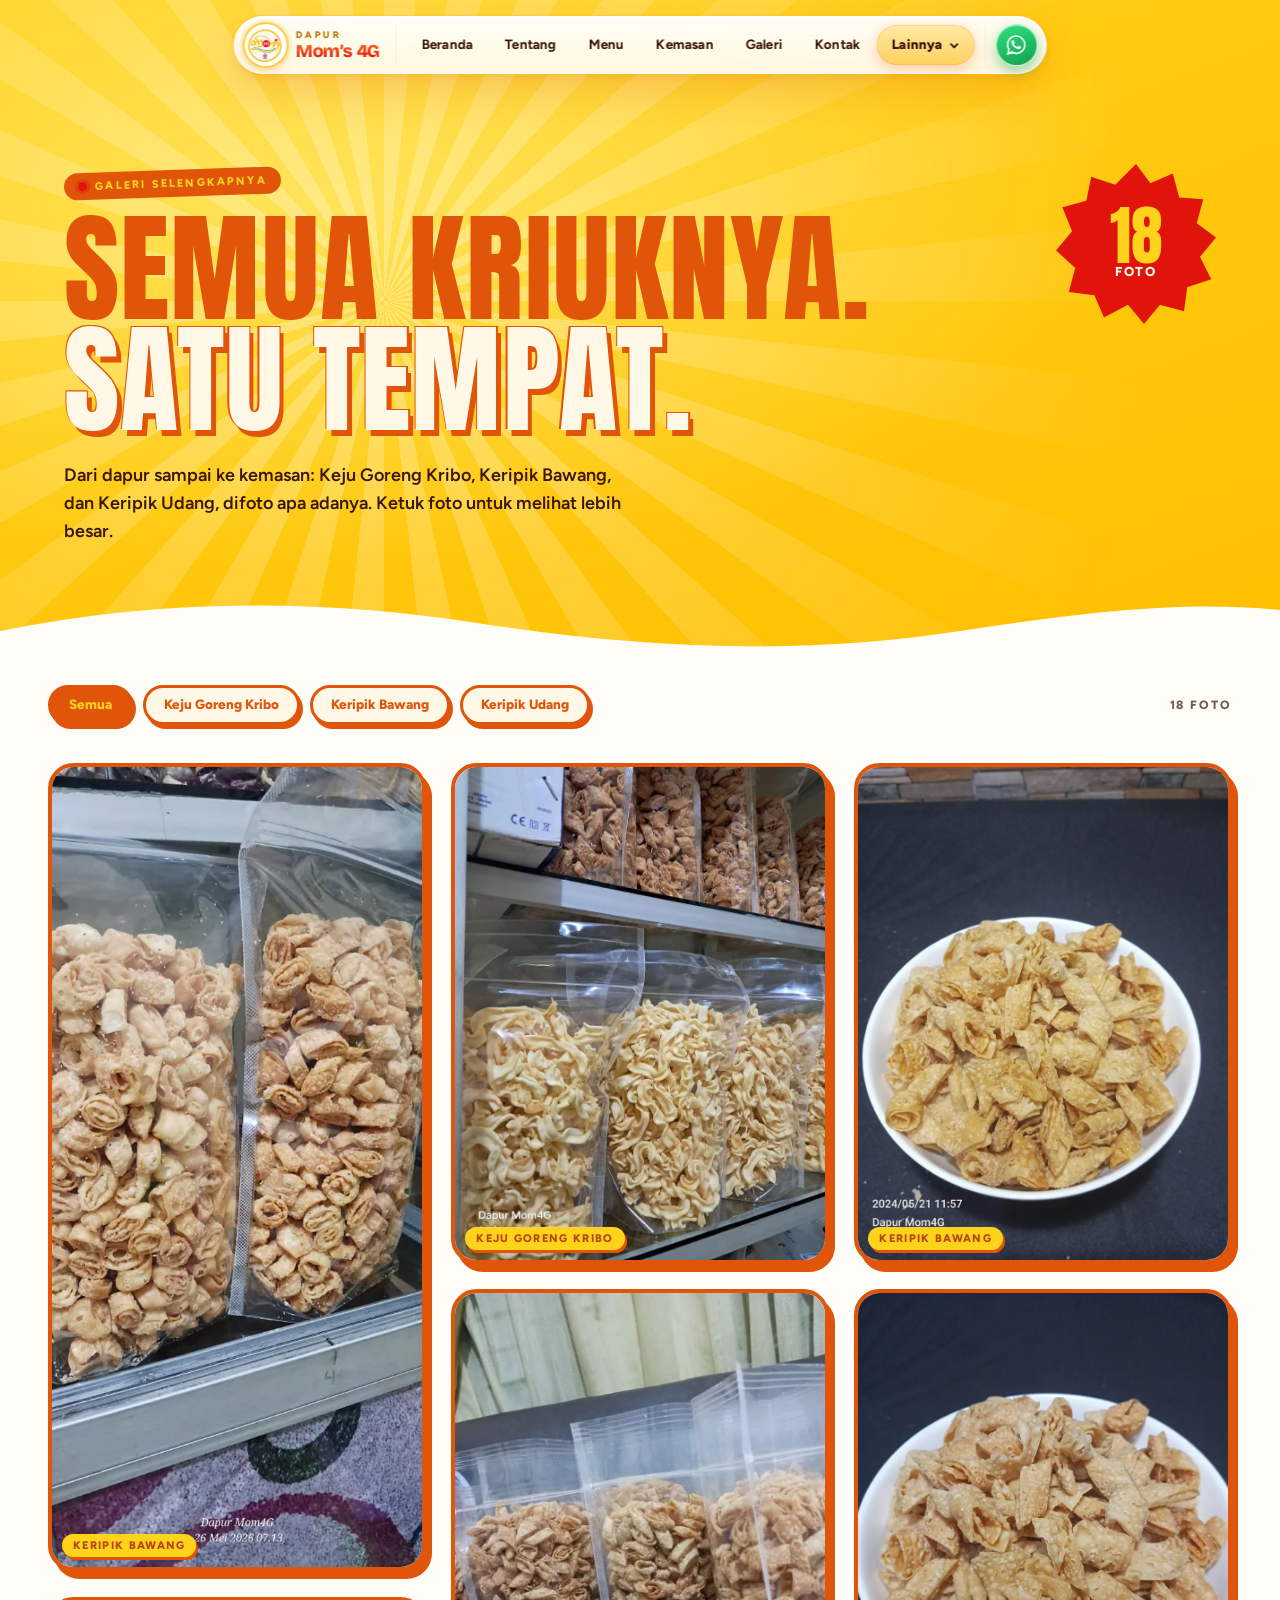
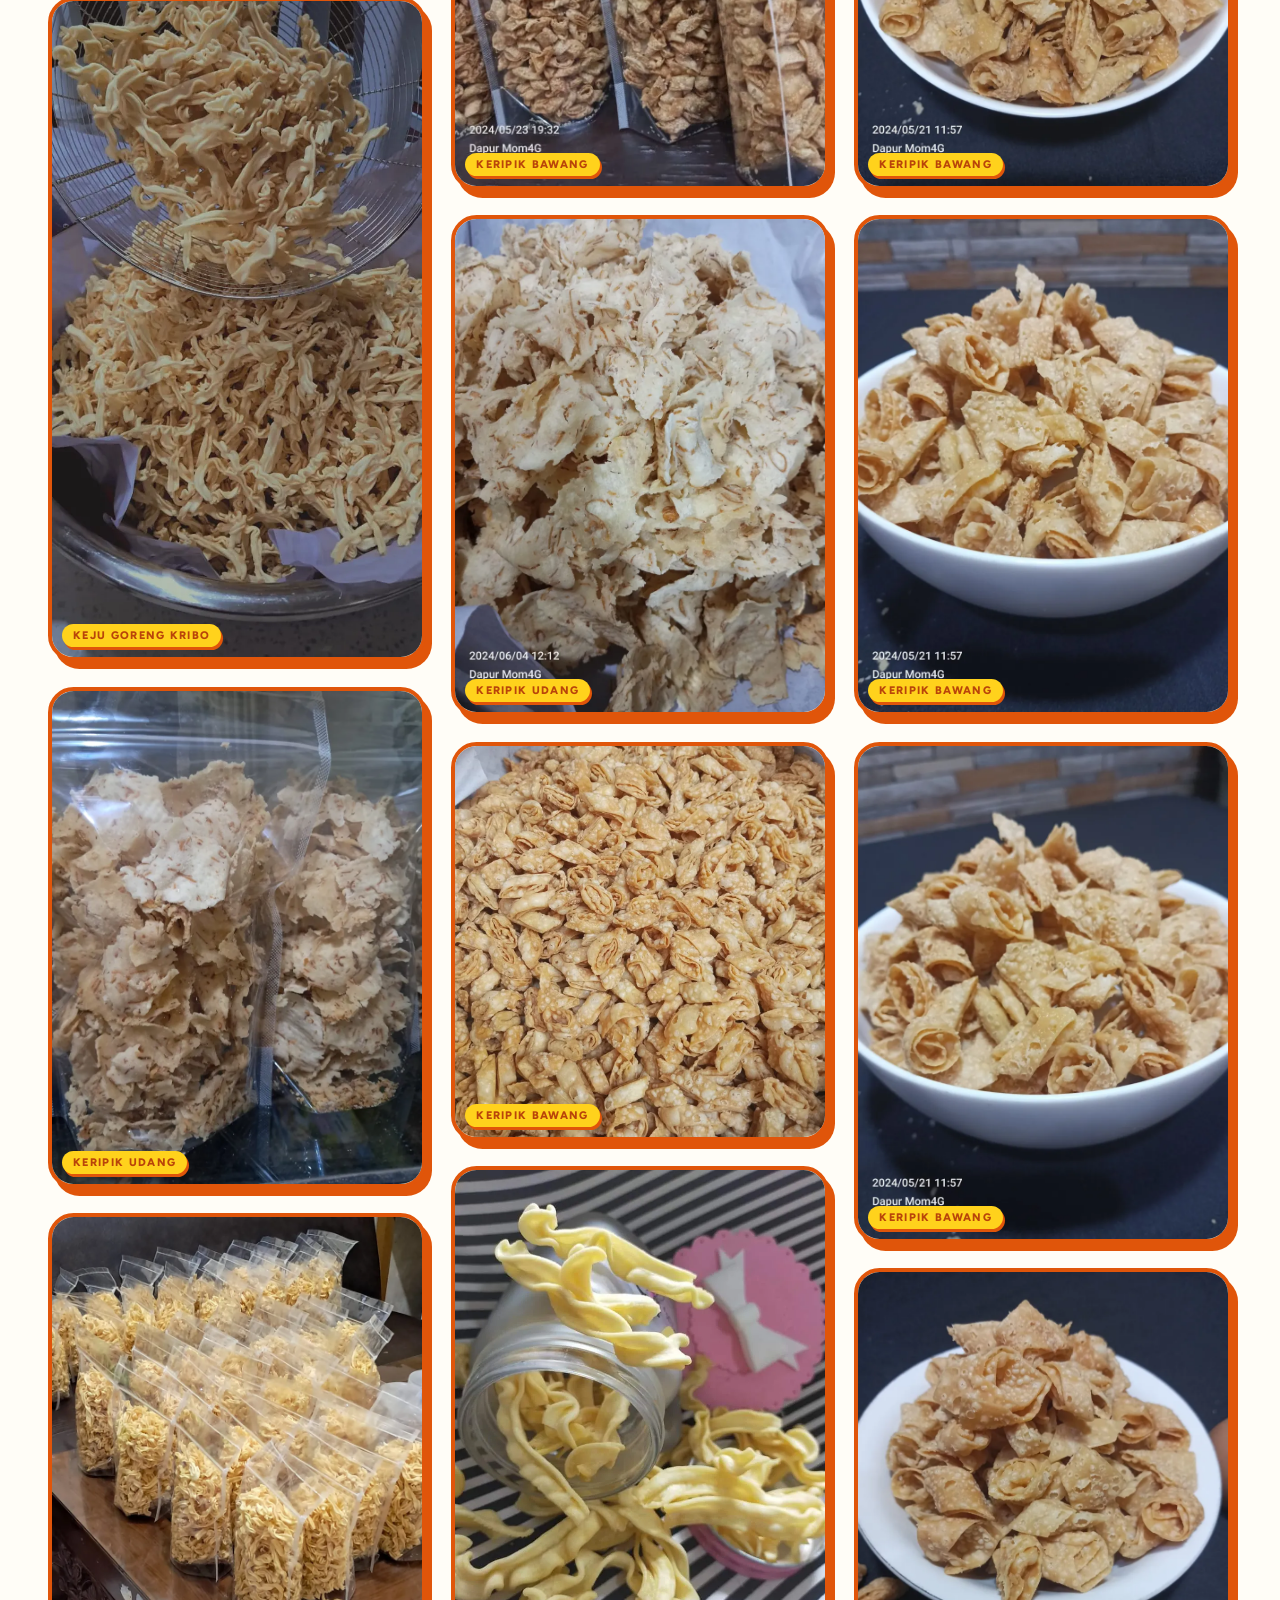
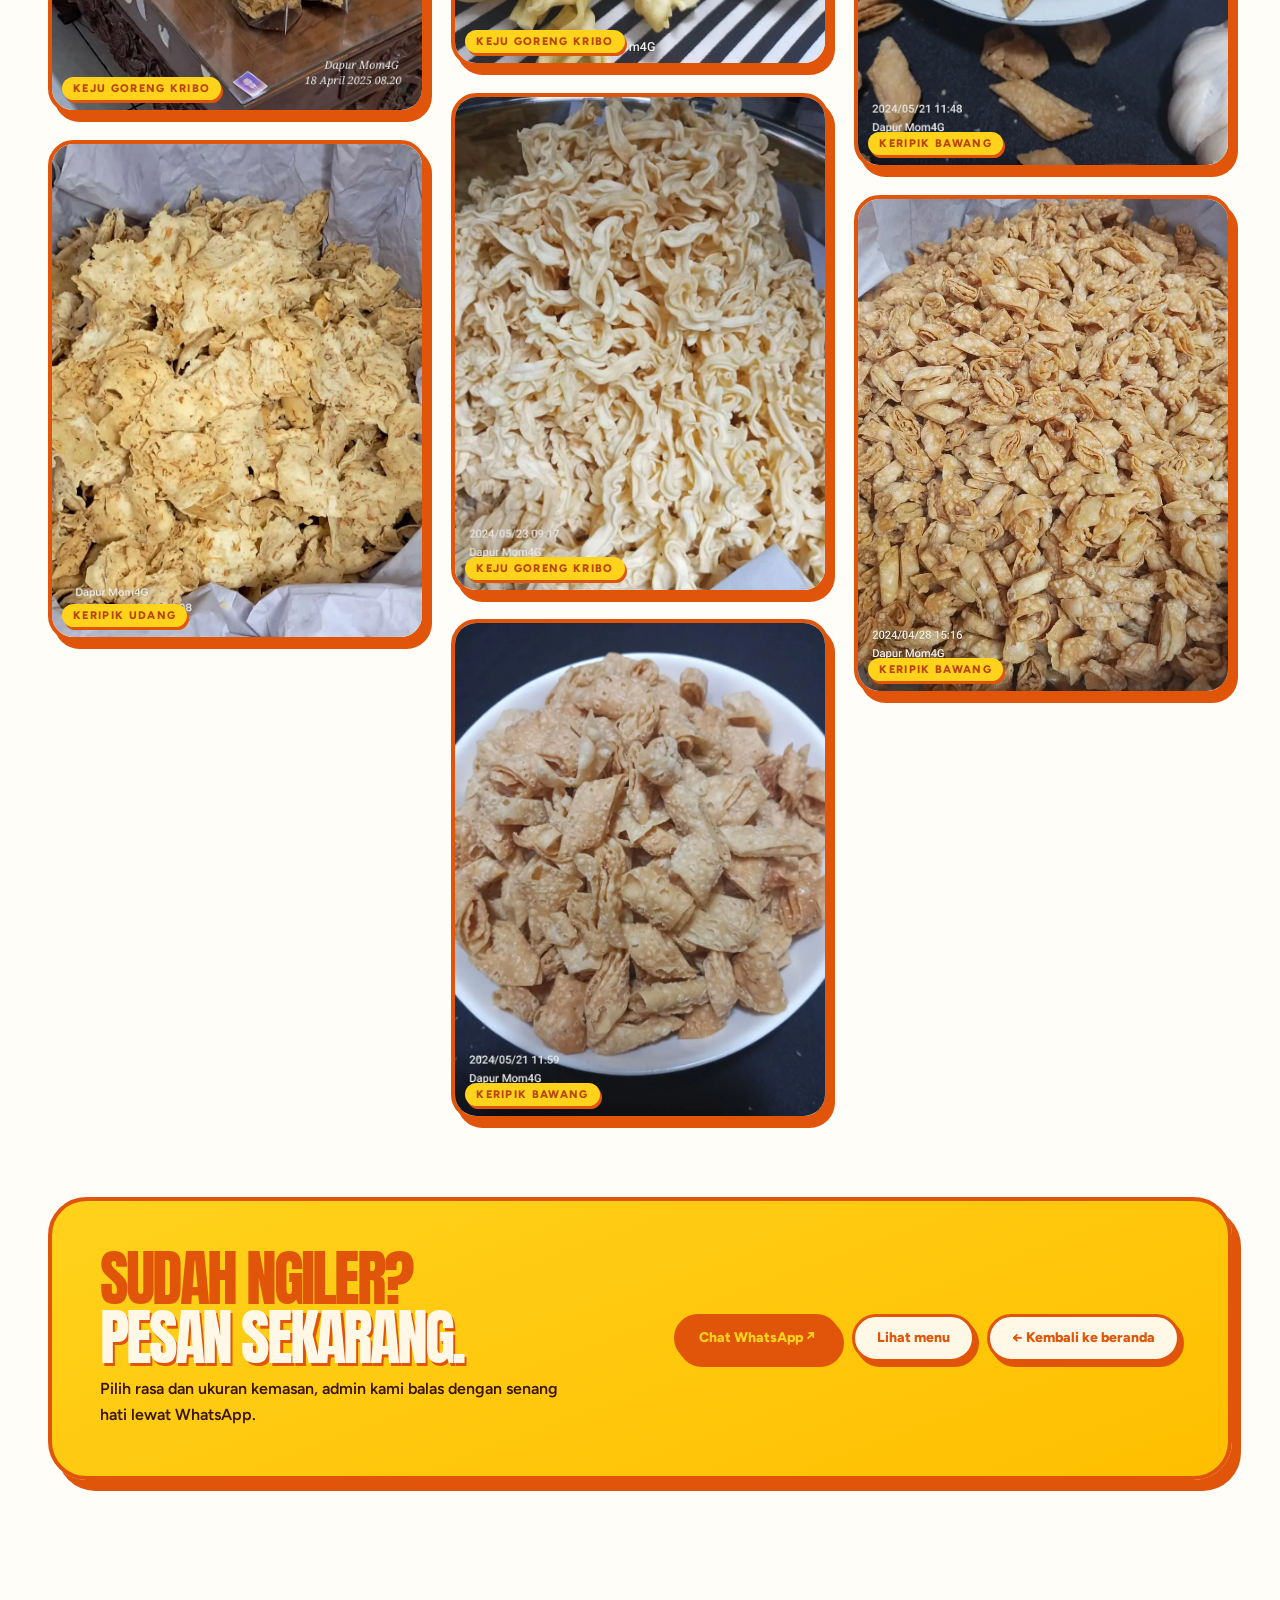
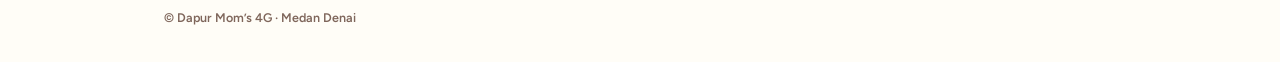
<file: galeri-lengkap.html>
<!doctype html>
<html lang="id">
<head>
  <meta charset="utf-8"><meta name="viewport" content="width=device-width, initial-scale=1, viewport-fit=cover">
  <title>Galeri Selengkapnya | Dapur Mom’s 4G</title>
  <meta name="description" content="Semua foto Keju Goreng Kribo, Keripik Bawang, dan Keripik Udang Dapur Mom’s 4G. Lihat kriuknya dari dekat, lalu pesan lewat WhatsApp.">
  <meta name="theme-color" content="#ffcc42"><meta property="og:title" content="Galeri Selengkapnya | Dapur Mom’s 4G"><meta property="og:type" content="website">
  <link rel="icon" href="assets/logo/logo-mom4g.webp"><link rel="preconnect" href="https://fonts.googleapis.com"><link rel="preconnect" href="https://fonts.gstatic.com" crossorigin>
  <link href="https://fonts.googleapis.com/css2?family=Bricolage+Grotesque:opsz,wght@12..96,500;12..96,600;12..96,700;12..96,800&family=Figtree:wght@400;500;600;700;800&family=Anton&display=swap" rel="stylesheet">
  <link rel="stylesheet" href="css/style.css?v=20261026-2-o"><link rel="stylesheet" href="css/navbar.css?v=20261027-1-o"><link rel="stylesheet" href="css/navbar-luxe.css?v=20261029-1"><link rel="stylesheet" href="css/nav-lainnya.css?v=20261030-1"><link rel="stylesheet" href="css/galeri-lengkap.css?v=20261030-1">
</head>
<body class="gl-page">
  <a class="gl-skip" href="#galeri">Lompat ke galeri</a>
  <header class="header">
    <a class="brand" href="index.html#beranda" aria-label="Dapur Mom’s 4G, beranda"><img src="assets/logo/logo-mom4g.webp" alt="" width="64" height="64" decoding="async"><span>Dapur<br><b>Mom’s 4G</b></span></a>
    <nav class="nav" aria-label="Navigasi utama"><a href="index.html#beranda">Beranda</a><a href="index.html#tentang">Tentang</a><a href="index.html#menu">Menu</a><a href="index.html#kemasan">Kemasan</a><a href="index.html#promosi">Galeri</a><a href="index.html#kontak">Kontak</a><div class="nav-more is-current"><button type="button" aria-haspopup="true" aria-expanded="false" aria-controls="navMoreMenu">Lainnya<svg viewBox="0 0 12 12" fill="none" stroke="currentColor" stroke-width="2" stroke-linecap="round" stroke-linejoin="round" aria-hidden="true"><path d="m2.5 4.5 3.5 3.5 3.5-3.5"/></svg></button><div class="nav-more-menu" id="navMoreMenu"><a href="galeri-lengkap.html" aria-current="page"><i><svg viewBox="0 0 24 24" fill="none" stroke="currentColor" stroke-width="2" stroke-linecap="round" stroke-linejoin="round" aria-hidden="true"><rect x="3" y="3" width="18" height="18" rx="3"/><circle cx="9" cy="9" r="1.8"/><path d="m21 15-5-5L5 21"/></svg></i><span>Galeri selengkapnya<small>Semua foto kriuk Mom’s 4G</small></span></a></div></div></nav>
    <div class="header-actions">
      <a class="icon-btn wa-btn" href="https://wa.me/6281295554083?text=Halo%20Dapur%20Mom%E2%80%99s%204G%2C%20saya%20mau%20tanya%20produknya." target="_blank" rel="noopener noreferrer" aria-label="Chat penjual lewat WhatsApp" title="Chat WhatsApp"><svg viewBox="0 0 32 32" aria-hidden="true" focusable="false"><path fill="currentColor" d="M16.04 3C9.4 3 4 8.4 4 15.03c0 2.12.56 4.19 1.61 6.01L4 28l7.16-1.88a12.03 12.03 0 0 0 4.88 1.03h.01C22.7 27.15 28 21.75 28 15.12 28 11.9 26.75 8.88 24.47 6.6A11.93 11.93 0 0 0 16.04 3Zm0 21.9h-.01a10 10 0 0 1-5.1-1.4l-.37-.22-3.8 1 1.02-3.7-.24-.38a9.98 9.98 0 0 1-1.53-5.3c0-5.52 4.5-10 10.04-10 2.68 0 5.2 1.04 7.09 2.94a9.9 9.9 0 0 1 2.93 7.07c0 5.53-4.5 10.03-10.03 10.03Zm5.5-7.5c-.3-.15-1.78-.88-2.06-.98-.28-.1-.48-.15-.68.15-.2.3-.78.98-.96 1.18-.18.2-.35.22-.65.07-.3-.15-1.27-.47-2.42-1.5-.9-.8-1.5-1.78-1.67-2.08-.18-.3-.02-.46.13-.6.13-.14.3-.35.45-.52.15-.18.2-.3.3-.5.1-.2.05-.38-.02-.53-.08-.15-.68-1.64-.93-2.25-.24-.58-.5-.5-.68-.51h-.58c-.2 0-.53.08-.8.38-.28.3-1.06 1.03-1.06 2.52s1.08 2.93 1.23 3.13c.15.2 2.13 3.25 5.15 4.56.72.31 1.28.5 1.72.64.72.23 1.38.2 1.9.12.58-.09 1.78-.73 2.03-1.43.25-.7.25-1.3.18-1.43-.08-.12-.28-.2-.58-.35Z"/></svg></a>
      <button class="menu-toggle" aria-label="Buka menu" aria-expanded="false" aria-controls="mobileNav"><span class="bars" aria-hidden="true"><i></i><i></i><i></i></span></button>
    </div>
    <nav id="mobileNav" class="mobile-nav" aria-label="Navigasi mobile" hidden><a href="index.html#beranda">Beranda</a><a href="index.html#tentang">Tentang</a><a href="index.html#menu">Menu</a><a href="index.html#kemasan">Pilih kemasan</a><a href="index.html#promosi">Galeri promosi</a><a href="index.html#kontak">Kontak</a><span class="mn-group">Lainnya</span><a href="galeri-lengkap.html" class="active" aria-current="page">Galeri selengkapnya</a><a href="https://wa.me/6281295554083?text=Halo%20Dapur%20Mom%E2%80%99s%204G%2C%20saya%20mau%20pesan." class="mobile-cta" target="_blank" rel="noopener noreferrer">Pesan via WhatsApp</a></nav>
  </header>

  <main id="top">
    <section class="gl-hero" aria-labelledby="glTitle">
      <div class="gl-wrap">
        <span class="gl-kicker"><i></i>Galeri selengkapnya</span>
        <h1 id="glTitle">Semua kriuknya.<em>Satu tempat.</em></h1>
        <p class="gl-lead">Dari dapur sampai ke kemasan: Keju Goreng Kribo, Keripik Bawang, dan Keripik Udang, difoto apa adanya. Ketuk foto untuk melihat lebih besar.</p>
        <div class="gl-badge" aria-hidden="true"><span><b>18</b>FOTO</span></div>
      </div>
      <div class="gl-wave" aria-hidden="true"><svg viewBox="0 0 1440 80" preserveAspectRatio="none"><path fill="currentColor" d="M0 48c180-34 360-34 540-8s360 34 540 8 270-30 360-22v54H0z"/></svg></div>
    </section>

    <section class="gl-main" id="galeri" aria-label="Galeri foto">
      <div class="gl-filter">
        <div class="gl-chips" role="group" aria-label="Filter rasa">
          <button type="button" class="gl-chip" data-filter="all" aria-pressed="true">Semua</button>
          <button type="button" class="gl-chip" data-filter="kribo" aria-pressed="false">Keju Goreng Kribo</button>
          <button type="button" class="gl-chip" data-filter="bawang" aria-pressed="false">Keripik Bawang</button>
          <button type="button" class="gl-chip" data-filter="udang" aria-pressed="false">Keripik Udang</button>
        </div>
        <p class="gl-count" id="glCount" role="status" aria-live="polite">18 foto</p>
      </div>
      <div class="gl-grid" id="glGrid">
<button type="button" class="gl-card" data-cat="bawang" data-i="0" style="--i:0" aria-label="Lihat foto Keripik Bawang nomor 1"><img src="assets/galeri-lengkap/galeri-01-bawang.webp" width="508" height="1100" alt="Foto Keripik Bawang Dapur Mom’s 4G" loading="eager" decoding="async"><span hidden>Keripik Bawang</span><figcaption>Keripik Bawang</figcaption></button>
<button type="button" class="gl-card" data-cat="kribo" data-i="1" style="--i:1" aria-label="Lihat foto Keju Goreng Kribo nomor 2"><img src="assets/galeri-lengkap/galeri-02-kribo.webp" width="619" height="1100" alt="Foto Keju Goreng Kribo Dapur Mom’s 4G" loading="eager" decoding="async"><span hidden>Keju Goreng Kribo</span><figcaption>Keju Goreng Kribo</figcaption></button>
<button type="button" class="gl-card" data-cat="udang" data-i="2" style="--i:2" aria-label="Lihat foto Keripik Udang nomor 3"><img src="assets/galeri-lengkap/galeri-03-udang.webp" width="825" height="1100" alt="Foto Keripik Udang Dapur Mom’s 4G" loading="eager" decoding="async"><span hidden>Keripik Udang</span><figcaption>Keripik Udang</figcaption></button>
<button type="button" class="gl-card" data-cat="kribo" data-i="3" style="--i:3" aria-label="Lihat foto Keju Goreng Kribo nomor 4"><img src="assets/galeri-lengkap/galeri-04-kribo.webp" width="825" height="1100" alt="Foto Keju Goreng Kribo Dapur Mom’s 4G" loading="eager" decoding="async"><span hidden>Keju Goreng Kribo</span><figcaption>Keju Goreng Kribo</figcaption></button>
<button type="button" class="gl-card" data-cat="udang" data-i="4" style="--i:4" aria-label="Lihat foto Keripik Udang nomor 5"><img src="assets/galeri-lengkap/galeri-05-udang.webp" width="825" height="1100" alt="Foto Keripik Udang Dapur Mom’s 4G" loading="lazy" decoding="async"><span hidden>Keripik Udang</span><figcaption>Keripik Udang</figcaption></button>
<button type="button" class="gl-card" data-cat="kribo" data-i="5" style="--i:5" aria-label="Lihat foto Keju Goreng Kribo nomor 6"><img src="assets/galeri-lengkap/galeri-06-kribo.webp" width="825" height="1100" alt="Foto Keju Goreng Kribo Dapur Mom’s 4G" loading="lazy" decoding="async"><span hidden>Keju Goreng Kribo</span><figcaption>Keju Goreng Kribo</figcaption></button>
<button type="button" class="gl-card" data-cat="bawang" data-i="6" style="--i:6" aria-label="Lihat foto Keripik Bawang nomor 7"><img src="assets/galeri-lengkap/galeri-07-bawang.webp" width="762" height="1016" alt="Foto Keripik Bawang Dapur Mom’s 4G" loading="lazy" decoding="async"><span hidden>Keripik Bawang</span><figcaption>Keripik Bawang</figcaption></button>
<button type="button" class="gl-card" data-cat="udang" data-i="7" style="--i:7" aria-label="Lihat foto Keripik Udang nomor 8"><img src="assets/galeri-lengkap/galeri-08-udang.webp" width="825" height="1100" alt="Foto Keripik Udang Dapur Mom’s 4G" loading="lazy" decoding="async"><span hidden>Keripik Udang</span><figcaption>Keripik Udang</figcaption></button>
<button type="button" class="gl-card" data-cat="bawang" data-i="8" style="--i:8" aria-label="Lihat foto Keripik Bawang nomor 9"><img src="assets/galeri-lengkap/galeri-09-bawang.webp" width="1040" height="1100" alt="Foto Keripik Bawang Dapur Mom’s 4G" loading="lazy" decoding="async"><span hidden>Keripik Bawang</span><figcaption>Keripik Bawang</figcaption></button>
<button type="button" class="gl-card" data-cat="kribo" data-i="9" style="--i:9" aria-label="Lihat foto Keju Goreng Kribo nomor 10"><img src="assets/galeri-lengkap/galeri-10-kribo.webp" width="720" height="960" alt="Foto Keju Goreng Kribo Dapur Mom’s 4G" loading="lazy" decoding="async"><span hidden>Keju Goreng Kribo</span><figcaption>Keju Goreng Kribo</figcaption></button>
<button type="button" class="gl-card" data-cat="kribo" data-i="10" style="--i:10" aria-label="Lihat foto Keju Goreng Kribo nomor 11"><img src="assets/galeri-lengkap/galeri-11-kribo.webp" width="762" height="1016" alt="Foto Keju Goreng Kribo Dapur Mom’s 4G" loading="lazy" decoding="async"><span hidden>Keju Goreng Kribo</span><figcaption>Keju Goreng Kribo</figcaption></button>
<button type="button" class="gl-card" data-cat="bawang" data-i="11" style="--i:11" aria-label="Lihat foto Keripik Bawang nomor 12"><img src="assets/galeri-lengkap/galeri-12-bawang.webp" width="825" height="1100" alt="Foto Keripik Bawang Dapur Mom’s 4G" loading="lazy" decoding="async"><span hidden>Keripik Bawang</span><figcaption>Keripik Bawang</figcaption></button>
<button type="button" class="gl-card" data-cat="bawang" data-i="12" style="--i:12" aria-label="Lihat foto Keripik Bawang nomor 13"><img src="assets/galeri-lengkap/galeri-13-bawang.webp" width="825" height="1100" alt="Foto Keripik Bawang Dapur Mom’s 4G" loading="lazy" decoding="async"><span hidden>Keripik Bawang</span><figcaption>Keripik Bawang</figcaption></button>
<button type="button" class="gl-card" data-cat="bawang" data-i="13" style="--i:13" aria-label="Lihat foto Keripik Bawang nomor 14"><img src="assets/galeri-lengkap/galeri-14-bawang.webp" width="825" height="1100" alt="Foto Keripik Bawang Dapur Mom’s 4G" loading="lazy" decoding="async"><span hidden>Keripik Bawang</span><figcaption>Keripik Bawang</figcaption></button>
<button type="button" class="gl-card" data-cat="bawang" data-i="14" style="--i:14" aria-label="Lihat foto Keripik Bawang nomor 15"><img src="assets/galeri-lengkap/galeri-15-bawang.webp" width="825" height="1100" alt="Foto Keripik Bawang Dapur Mom’s 4G" loading="lazy" decoding="async"><span hidden>Keripik Bawang</span><figcaption>Keripik Bawang</figcaption></button>
<button type="button" class="gl-card" data-cat="bawang" data-i="15" style="--i:15" aria-label="Lihat foto Keripik Bawang nomor 16"><img src="assets/galeri-lengkap/galeri-16-bawang.webp" width="825" height="1100" alt="Foto Keripik Bawang Dapur Mom’s 4G" loading="lazy" decoding="async"><span hidden>Keripik Bawang</span><figcaption>Keripik Bawang</figcaption></button>
<button type="button" class="gl-card" data-cat="bawang" data-i="16" style="--i:16" aria-label="Lihat foto Keripik Bawang nomor 17"><img src="assets/galeri-lengkap/galeri-17-bawang.webp" width="825" height="1100" alt="Foto Keripik Bawang Dapur Mom’s 4G" loading="lazy" decoding="async"><span hidden>Keripik Bawang</span><figcaption>Keripik Bawang</figcaption></button>
<button type="button" class="gl-card" data-cat="bawang" data-i="17" style="--i:17" aria-label="Lihat foto Keripik Bawang nomor 18"><img src="assets/galeri-lengkap/galeri-18-bawang.webp" width="720" height="960" alt="Foto Keripik Bawang Dapur Mom’s 4G" loading="lazy" decoding="async"><span hidden>Keripik Bawang</span><figcaption>Keripik Bawang</figcaption></button>
      </div>

      <div class="gl-cta">
        <div><h2>Sudah ngiler?<br><em>Pesan sekarang.</em></h2><p>Pilih rasa dan ukuran kemasan, admin kami balas dengan senang hati lewat WhatsApp.</p></div>
        <div class="gl-actions">
          <a class="gl-btn is-main" href="https://wa.me/6281295554083?text=Halo%20Dapur%20Mom%E2%80%99s%204G%2C%20saya%20mau%20pesan." target="_blank" rel="noopener noreferrer">Chat WhatsApp ↗</a>
          <a class="gl-btn is-alt" href="index.html#menu">Lihat menu</a>
          <a class="gl-btn is-alt" href="index.html#beranda">← Kembali ke beranda</a>
        </div>
      </div>
    </section>
  </main>
  <p class="gl-foot">© Dapur Mom’s 4G · Medan Denai</p>

  <div class="gl-lb" id="glLb" role="dialog" aria-modal="true" aria-label="Pratinjau foto" aria-hidden="true">
    <div class="gl-lb-stage"><img id="glLbImg" alt=""><button type="button" class="gl-lb-close" id="glClose" aria-label="Tutup">×</button></div>
    <div class="gl-lb-bar"><button type="button" id="glPrev" aria-label="Foto sebelumnya">‹</button><span id="glLbCap"></span><button type="button" id="glNext" aria-label="Foto berikutnya">›</button></div>
  </div>
  <script src="js/galeri-lengkap.js?v=20261030-1"></script>
</body>
</html>
</file>
<file: css/style.css>
/* Dapur Mom’s 4G — warna, layout, dan responsivitas. */
:root{--ink:#e0140a;--green:#e0140a;--cream:#fff6df;--yellow:#ffcc42;--red:#e0140a;--sage:#f1e3c6;--peach:#f6bd95;--line:rgba(224,20,10,.2);--heading:'Bricolage Grotesque',Arial,sans-serif;--body:'Figtree',Arial,sans-serif}
*{box-sizing:border-box}html{scroll-padding-top:110px}body{margin:0;background:var(--cream);color:var(--ink);font-family:var(--body);font-size:16px;line-height:1.6}body:has(dialog[open]){overflow:hidden}button,input,select,textarea{font:inherit}button,a,input,select,textarea{-webkit-tap-highlight-color:transparent}button,a{touch-action:manipulation}button{cursor:pointer}button:disabled{cursor:not-allowed;opacity:.5}a{color:inherit;text-decoration:none}img{max-width:100%;display:block}button{color:inherit}h1,h2,h3,p{margin:0}h1,h2,h3{font-family:var(--heading);line-height:1.03;letter-spacing:-.05em}h2{font-size:clamp(40px,5.1vw,74px);font-weight:800}h3{font-size:26px}em{font-style:normal;color:var(--red)}p{max-width:65ch}button{border:0;background:none}button:focus-visible,a:focus-visible,input:focus-visible,textarea:focus-visible,select:focus-visible,summary:focus-visible{outline:3px solid #ed7f25;outline-offset:5px}::selection{background:var(--red);color:#fff}[hidden]{display:none!important}.sr-only{position:absolute;width:1px;height:1px;padding:0;margin:-1px;overflow:hidden;clip:rect(0,0,0,0);white-space:nowrap;border:0}.skip-link{position:fixed;top:-90px;left:12px;z-index:100;background:var(--cream);padding:15px}.skip-link:focus{top:10px}.container{width:min(1200px,88%);margin-inline:auto;position:relative;z-index:2}.section-pad{padding:110px 0}.scene{position:relative;isolation:isolate;overflow:clip}.section-title{margin-bottom:55px}.section-title>p:last-child{margin-top:22px;font-size:18px}.eyebrow{font-size:12px;font-weight:800;letter-spacing:.17em;margin-bottom:22px;text-transform:uppercase}.btn{min-height:54px;display:inline-flex;align-items:center;justify-content:center;gap:24px;padding:14px 25px;border-radius:100px;font-weight:800;font-size:15px;line-height:1.3;transition:transform .25s,box-shadow .25s,background .25s}.btn:hover{transform:translateY(-3px);box-shadow:0 5px 0 rgba(224,20,10,.18)}.btn:active{transform:translateY(0)}.btn-green{background:var(--green);color:var(--cream)}.btn-red{background:var(--red);color:var(--cream)}.btn-yellow{background:var(--yellow);color:var(--ink)}.btn>span:last-child{font-size:22px}.text-link{font-weight:800;display:inline-flex;gap:25px;padding:14px 0;border-bottom:1px solid}.text-link span{transition:transform .2s}.text-link:hover span{transform:translate(4px,-4px)}.scene-grain{position:absolute;inset:0;z-index:-1;opacity:.22;background-image:radial-gradient(currentColor .7px,transparent .7px);background-size:12px 12px;mask-image:linear-gradient(110deg,#000,transparent 65%);pointer-events:none}.scene-orb{position:absolute;width:450px;height:450px;border-radius:50%;z-index:-1;pointer-events:none;border:1px solid currentColor;opacity:.1}.orb-one{right:-250px;top:10%;box-shadow:0 0 0 45px transparent,0 0 0 46px currentColor,0 0 0 100px transparent,0 0 0 101px currentColor}.orb-two{left:-300px;bottom:0;box-shadow:0 0 0 100px transparent,0 0 0 101px currentColor}
/* Navigasi */
.header{position:fixed;top:18px;left:3%;width:94%;z-index:30;display:flex;justify-content:space-between;align-items:center;padding:8px 12px 8px 18px;border:1px solid rgba(224,20,10,.13);border-radius:80px;background:rgba(255,246,223,.94);backdrop-filter:blur(16px);transition:box-shadow .3s}.header.scrolled{box-shadow:0 6px 25px #be5e0f15}.brand{display:flex;align-items:center;gap:9px;font-size:12px;line-height:1.12}.brand img{width:52px;height:52px;object-fit:contain}.brand b{font:800 18px var(--heading);letter-spacing:-.7px}.nav{display:flex;gap:4px}.nav>a{font-size:13px;font-weight:700;padding:10px 12px;border-radius:50px;transition:background .2s}.nav>a:hover,.nav>a.active{background:#f1e2c5}.header-actions{display:flex;align-items:center;gap:8px}.cart-button{font-size:12px;min-height:45px;padding:10px 18px;gap:10px}.cart-button #cartCount{display:inline-grid;place-content:center;border-radius:50%;min-width:23px;min-height:23px;background:var(--yellow);color:var(--ink);font-size:12px}.menu-toggle{display:none;width:44px;height:44px;border:1px solid var(--line);border-radius:50%;font-size:22px}.mobile-nav{position:absolute;top:calc(100% + 10px);left:0;right:0;padding:16px;background:var(--cream);border:1px solid var(--line);border-radius:24px;box-shadow:0 10px 30px #be5e0f20}.mobile-nav a{display:block;padding:11px 15px;font-weight:700;border-radius:10px}.mobile-nav a:hover{background:var(--sage)}
/* Hero: kemasan besar, typography berlapis, potongan cemilan. */
.hero{background:var(--yellow);min-height:850px;height:min(100svh,1000px);padding-top:125px}.hero-tag{text-align:center;font-size:11px;font-weight:800;letter-spacing:.22em;position:relative;z-index:3}.hero-word{position:absolute;top:135px;left:0;width:100%;font:800 clamp(150px,25vw,390px)/.85 var(--heading);letter-spacing:-.065em;text-align:center;color:var(--cream);text-shadow:0 5px 0 #be5e0f09;pointer-events:none}.sunburst{position:absolute;width:130vw;height:130vw;left:-15vw;top:8%;z-index:-1;opacity:.12;background:repeating-conic-gradient(from 0deg,transparent 0deg 15deg,#fff4ce 15deg 30deg);border-radius:50%;mask-image:radial-gradient(#000,transparent 65%)}.hero-stage{position:absolute;inset:175px 23% 90px;pointer-events:none}.hero-pack{position:absolute;left:50%;top:50%;width:min(450px,100%);height:100%;max-height:550px;object-fit:contain;transform:translate(-50%,-50%) rotate(-9deg);filter:drop-shadow(14px 25px 20px #67390025);z-index:2}.hero-halo{position:absolute;inset:10%;border:1px solid #be5e0f20;border-radius:50%;transform:rotate(-20deg);box-shadow:0 0 0 35px #fff4ce18}.hero-piece{position:absolute;width:130px;height:130px;object-fit:contain;filter:drop-shadow(4px 8px 4px #67390016);z-index:4}.piece-a{left:-2%;top:12%;transform:rotate(-25deg)}.piece-b{right:-8%;top:40%;transform:rotate(25deg);width:150px;height:150px}.piece-c{left:0;bottom:5%;width:100px;height:100px;transform:rotate(20deg)}.hero-seal{position:absolute;right:0;bottom:8%;z-index:5;border-radius:50%;background:var(--red);color:var(--cream);width:124px;height:124px;display:flex;flex-direction:column;justify-content:center;align-items:center;font-size:8px;letter-spacing:.07em;transform:rotate(12deg);outline:1px dashed #fff6df99;outline-offset:-7px}.hero-seal strong{font:800 46px/.98 var(--heading);letter-spacing:-.05em}.hero-seal strong span{font-size:24px}.hero-copy{position:absolute;left:6%;top:48%;width:25%;z-index:5}.hero-copy>#heroName{font-size:12px;font-weight:800;margin-bottom:15px}.hero-copy h1{font-size:clamp(27px,3.1vw,46px);font-weight:800}.hero-copy #heroDesc{font-size:14px;line-height:1.65;margin-top:17px;margin-bottom:25px;max-width:29ch}.hero-copy .btn{font-size:13px;padding:15px 21px}.hero-picker{position:absolute;right:6%;top:46%;width:18%;z-index:5}.hero-picker>p{font-size:16px;line-height:1.4;margin-bottom:20px}.hero-choices{display:flex;gap:8px}.hero-choice{width:62px;border-radius:50px;padding:9px 5px 8px;border:1px solid #be5e0f35;transition:background .3s,transform .3s}.hero-choice img{width:48px;height:61px;object-fit:contain;transition:transform .3s}.hero-choice span{display:block;font-size:9px;font-weight:800;margin-top:8px}.hero-choice.active{background:var(--cream);transform:translateY(-6px);border-color:var(--ink)}.hero-choice:hover img{transform:rotate(-8deg)}.hero-nav{display:flex;align-items:center;gap:15px;margin-top:23px;font-size:11px}.circle-btn{border:1px solid var(--ink);border-radius:50%;width:40px;height:40px;font-size:19px;transition:background .2s}.circle-btn:hover{background:var(--cream)}.hero-bottom{position:absolute;bottom:32px;left:6%;right:6%;display:flex;align-items:center;justify-content:space-between;border-top:1px solid #be5e0f30;padding-top:18px;font-size:10px;letter-spacing:.1em;font-weight:800}.hero-bottom p{font-size:12px;letter-spacing:0;font-weight:500}.hero-bottom strong{font-size:20px}.flavor-ribbon{background:var(--red);color:var(--cream);padding:18px 0;overflow:hidden;position:relative;z-index:3}.ribbon-track{display:flex;width:max-content;will-change:transform;animation:ribbon 45s linear infinite}.ribbon-track>span{font:800 25px var(--heading);letter-spacing:-.02em;white-space:nowrap;padding-right:14px}@keyframes ribbon{to{transform:translateX(-50%)}}
/* Cerita + katalog */
.about{background:var(--cream)}.about-grid{display:grid;grid-template-columns:1fr 1fr;gap:7%;align-items:center}.about-art{position:relative;height:540px}.about-circle{position:absolute;width:95%;aspect-ratio:1;top:6%;left:0;border-radius:50%;background:var(--yellow)}.about-pack{position:absolute;width:47%;height:75%;top:12%;object-fit:contain;filter:drop-shadow(6px 15px 10px #be5e0f25)}.about-pack-left{left:0;transform:rotate(-19deg)}.about-pack-right{right:0;transform:rotate(18deg)}.about-pack-center{left:26%;top:15%;z-index:2}.about-note{position:absolute;bottom:0;right:0;background:var(--red);color:var(--cream);padding:21px 30px;transform:rotate(-7deg);font:700 23px/1.15 var(--heading);border-radius:8px 8px 38px 8px;z-index:3}.about-copy h2{font-size:clamp(36px,4.1vw,61px)}.about-copy>p:not(.eyebrow){margin-top:24px;font-size:16px}.about-copy .text-link{margin-top:18px}.about-facts{display:flex;gap:30px;border-top:1px solid var(--line);padding-top:26px;margin-top:32px}.about-facts span{font-size:11px;display:flex;flex-direction:column}.about-facts strong{font:800 29px var(--heading);letter-spacing:-.05em}.menu-section{background:var(--sage)}.section-piece{position:absolute;right:7%;top:60px;width:160px;height:160px;object-fit:contain;transform:rotate(25deg);opacity:.6;pointer-events:none}.menu-grid{display:grid;grid-template-columns:repeat(3,1fr);gap:24px}.menu-card{min-width:0;position:relative}.menu-art{position:relative;height:350px;border-radius:180px 180px 20px 20px;display:grid;place-items:center;background:var(--product-color);overflow:hidden}.menu-art::before{content:attr(data-word);position:absolute;font:800 67px var(--heading);color:#fff6dfbb;letter-spacing:-.06em;top:20px;left:50%;transform:translateX(-50%)}.menu-art>img{height:285px;width:82%;object-fit:contain;position:relative;transform:rotate(-7deg);filter:drop-shadow(6px 12px 10px #bd5b0f20);transition:transform .5s cubic-bezier(.2,.8,.2,1)}.menu-card:nth-child(2) .menu-art>img{transform:rotate(6deg)}.menu-card:hover .menu-art>img{transform:translateY(-8px) rotate(0deg) scale(1.04)}.menu-number{position:absolute;bottom:15px;left:20px;font-size:11px;font-weight:800}.menu-badge{position:absolute;right:18px;bottom:17px;background:var(--cream);border:1px solid var(--ink);border-radius:50px;padding:4px 13px;font-size:11px;font-weight:700}.menu-card h3{font-size:28px;margin-top:24px}.menu-card p{font-size:13px;margin-top:10px}.menu-price{display:flex;justify-content:space-between;align-items:center;border-top:1px solid var(--line);margin-top:20px;padding-top:17px;gap:8px}.menu-price strong{font-size:21px;display:block;line-height:1.2}.menu-price small{font-size:11px}.menu-price .btn{padding:11px 16px;font-size:12px;min-height:45px;gap:8px}
/* Pilihan kemasan */
.package-section{background:var(--green);color:var(--cream)}.package-section em{color:var(--yellow)}.package-lines{position:absolute;inset:0;z-index:-1;opacity:.07;background:repeating-linear-gradient(120deg,transparent 0 90px,var(--cream) 90px 91px);mask-image:linear-gradient(90deg,#000,transparent)}.package-builder{display:grid;grid-template-columns:1.1fr 1fr;gap:6%;align-items:center}.pack-visual{height:480px;position:relative}.pack-word{position:absolute;top:20px;width:100%;text-align:center;font:800 clamp(60px,9vw,135px) var(--heading);letter-spacing:-.06em;color:#ffffff12;transform:rotate(-7deg)}.pack-stack{position:absolute;inset:0 0 40px}.stack-pack{position:absolute;left:50%;top:50%;width:55%;max-width:285px;height:350px;object-fit:contain;filter:drop-shadow(8px 20px 9px #0004);transform:translate(-50%,-50%);visibility:hidden;opacity:0;will-change:transform;z-index:2}.pack-floor{position:absolute;bottom:60px;left:12%;width:76%;height:55px;border:1px solid #fff6df40;border-radius:50%;background:#fff6df08}.pack-caption{position:absolute;left:20px;bottom:0;display:flex;align-items:center;gap:12px}.pack-caption>strong{font:800 80px/1 var(--heading);letter-spacing:-.05em;color:var(--yellow)}.pack-caption>span{font-size:12px;line-height:1.4}.flavor-tabs{display:flex;border-bottom:1px solid #fff6df33;gap:18px;margin-bottom:32px}.flavor-tabs button{padding:8px 0 14px;font-size:13px;border-bottom:3px solid transparent;color:#fff6dfbb;font-weight:700}.flavor-tabs button[aria-pressed=true]{color:var(--yellow);border-color:var(--yellow)}.pack-mood{font-size:12px;letter-spacing:.08em;text-transform:uppercase;color:var(--yellow);font-weight:700;margin-bottom:12px}.pack-headline{display:flex;align-items:center;justify-content:space-between;gap:12px}.pack-headline h3{font-size:25px;max-width:60%}.pack-headline output{font:800 38px var(--heading);letter-spacing:-.04em;white-space:nowrap}.pack-range{--progress:0%;appearance:none;-webkit-appearance:none;width:100%;height:8px;border:0;border-radius:50px;margin:37px 0 20px;cursor:ew-resize;background:linear-gradient(to right,var(--yellow) var(--progress),#ffffff30 var(--progress));padding:0}.pack-range::-webkit-slider-thumb{appearance:none;width:32px;height:32px;border-radius:50%;background:var(--yellow);border:6px solid var(--cream);box-shadow:0 0 0 1px #be5e0f20;cursor:grab}.pack-range::-moz-range-thumb{width:22px;height:22px;border-radius:50%;background:var(--yellow);border:5px solid var(--cream);cursor:grab}.range-stops{display:flex;justify-content:space-between;gap:4px}.range-stops button{padding:7px 6px;border-radius:10px;font-size:14px;color:#fff6dfaa;min-height:55px;transition:background .25s,color .25s}.range-stops button.selected{background:#fff6df17;color:var(--yellow)}.range-stops small{display:block;font-size:10px;margin-top:2px}.builder-price{display:flex;justify-content:space-between;align-items:flex-end;border-top:1px solid #fff6df33;margin-top:26px;padding-top:24px;margin-bottom:24px;font-size:11px}.builder-price strong{display:block;font:800 40px var(--heading);letter-spacing:-.04em}.pack-controls>.btn{width:100%;justify-content:space-between}.pack-help{font-size:11px;margin-top:16px;opacity:.75}.builder-order-link{font-size:12px;margin-top:12px;display:inline-block;border-bottom:1px solid #fff6df66}
/* Galeri */
.promo-section{background:var(--peach)}.promo-layout{display:grid;grid-template-columns:1.45fr 1fr;gap:40px;align-items:stretch}.film-feature{display:grid;grid-template-columns:1fr 1fr;background:var(--green);color:var(--cream);border-radius:24px;overflow:hidden;min-width:0}.film-feature video{width:100%;height:390px;object-fit:contain;display:block;background:#e0140a}.film-caption{display:flex;flex-direction:column;justify-content:center;padding:27px}.film-caption>span{font-size:9px;letter-spacing:.14em;font-weight:800}.film-caption h3{font-size:37px;margin:22px 0}.film-caption p{font-size:13px;opacity:.8}.video-list{display:flex;flex-direction:column;gap:15px;justify-content:space-between}.video-choice{display:flex;align-items:center;gap:20px;text-align:left;border:1px solid #bd5b0f33;border-radius:16px;padding:10px;transition:background .25s,transform .25s;min-height:115px}.video-choice:hover{transform:translateX(4px)}.video-choice.active{background:var(--cream);border-color:var(--ink)}.video-choice img{width:76px;height:90px;object-fit:cover;border-radius:9px}.video-choice span{display:grid;gap:3px}.video-choice small{font-size:9px;letter-spacing:.1em}.video-choice b{font:700 19px var(--heading);letter-spacing:-.03em}.video-choice em{font-size:11px;color:var(--red);font-weight:700}.poster-heading{display:flex;align-items:center;justify-content:space-between;gap:20px;margin-top:60px;margin-bottom:25px}.poster-heading h3{font-size:30px}.poster-heading span{font-size:12px}.poster-gallery{display:grid;grid-template-columns:repeat(5,1fr);gap:18px}.poster-card{padding:0;position:relative;overflow:hidden;border-radius:10px;background:var(--green);aspect-ratio:3/4}.poster-card img{width:100%;height:100%;object-fit:cover;transition:transform .5s,opacity .4s}.poster-card span{position:absolute;bottom:10px;right:10px;width:30px;height:30px;display:grid;place-content:center;background:var(--cream);border-radius:50%;font-size:20px}.poster-card:hover img{transform:scale(1.06);opacity:.8}.media-note{font-size:11px;margin-top:20px;opacity:.7}.poster-dialog{padding:0;border:0;border-radius:15px;max-width:min(650px,92vw);max-height:90svh;background:var(--cream);overflow:auto;color:var(--ink)}.poster-dialog::backdrop{background:#bd5b0fe8;backdrop-filter:blur(5px)}.poster-dialog img{width:100%;max-height:78svh;object-fit:contain;background:#e0140a}.poster-dialog p{padding:12px;font-size:12px;text-align:center}.dialog-close{position:sticky;float:right;right:10px;top:10px;margin-bottom:-44px;z-index:2;background:var(--cream);border:1px solid var(--ink);border-radius:50%;width:44px;height:44px;font-size:30px}
/* Momen + ulasan */
.moments-section{background:var(--yellow)}.moments-grid{display:grid;grid-template-columns:repeat(3,1fr);gap:40px}.moments-grid article{border-top:1px solid #bd5b0f66;position:relative;padding-top:30px}.moment-symbol{font-size:60px;line-height:1;display:inline-block;transition:transform .4s}.moments-grid article:hover .moment-symbol{transform:rotate(-12deg) scale(1.15)}.moment-index{position:absolute;right:0;top:30px;font-size:11px;font-weight:700}.moments-grid h3{font-size:29px;margin-top:30px}.moments-grid p{margin-top:15px;font-size:14px;max-width:29ch}.moments-grid a{display:inline-block;font-size:12px;font-weight:800;border-bottom:1px solid var(--ink);padding-bottom:5px;margin-top:26px}.reviews-section{background:var(--cream)}.reviews-grid{display:grid;grid-template-columns:1fr 1fr;gap:10%;align-items:center}.reviews-copy{margin-top:25px;font-size:17px;max-width:34ch}.review-empty{display:flex;align-items:center;gap:20px;border-top:1px solid var(--line);margin-top:40px;padding-top:25px}.review-empty>span{font-size:52px;color:var(--red)}.review-empty p{font-size:13px}.rating-form{background:#f0e8d4;padding:35px;border-radius:24px;border:1px solid #bd5b0f15;transform:rotate(1deg)}.rating-form h3{font-size:25px}.stars{border:0;padding:0;display:flex;gap:7px;margin:18px 0 3px}.stars label{position:relative;cursor:pointer;font-size:44px;line-height:1.3}.stars input{position:absolute;opacity:0;width:1px;height:1px}.stars span{color:#958e7c;transition:color .2s,transform .2s;display:block}.stars label.lit span{color:#966400}.stars label:hover span{transform:translateY(-3px)}.stars label:has(:focus-visible){outline:3px solid var(--red);outline-offset:2px;border-radius:5px}.rating-form output{display:block;font-size:12px;margin-bottom:20px}.rating-form>label{font-size:12px;display:block;font-weight:700;margin-top:18px;margin-bottom:7px}.rating-form .btn{margin-top:20px;width:100%}.rating-form>p{font-size:10px;margin-top:12px}.rating-form select,.rating-form textarea{background:var(--cream)}
/* Pemesanan */
.order-section{background:var(--sage)}.order-grid{display:grid;grid-template-columns:1fr 1.15fr;gap:5%;align-items:start}.cart-panel{background:var(--green);color:var(--cream);padding:32px;border-radius:24px;position:sticky;top:120px}.cart-heading{display:flex;align-items:center;justify-content:space-between;gap:15px;padding-bottom:25px;border-bottom:1px solid #fff6df33}.cart-heading h3{font-size:26px}.cart-heading span{font-size:10px;border:1px solid #fff6df55;padding:5px 10px;border-radius:20px;white-space:nowrap}.cart-empty{padding:38px 0}.cart-empty .empty-symbol{font-size:55px;color:var(--yellow);line-height:1;margin-bottom:20px}.cart-empty p{font-size:14px;color:#fff6dfbb;margin-top:13px}.cart-empty a{margin-top:22px;display:inline-block;font-size:13px;color:var(--yellow);border-bottom:1px solid}.cart-item{display:grid;grid-template-columns:58px 1fr;gap:16px;padding:22px 0;border-bottom:1px solid #fff6df33}.cart-item>img{width:58px;height:85px;object-fit:contain;align-self:center}.cart-item h4{font:700 16px var(--heading);margin:0 0 5px}.cart-item p{font-size:10px;opacity:.7}.cart-item-controls{display:flex;align-items:center;justify-content:space-between;gap:10px;margin-top:10px}.quantity-stepper{display:flex;align-items:center;border:1px solid #fff6df66;border-radius:30px}.quantity-stepper button{color:var(--cream);width:32px;height:32px}.quantity-stepper span{min-width:24px;text-align:center;font-size:13px}.cart-item-controls strong{font-size:14px}.cart-remove{color:#fff6df99;font-size:10px;text-decoration:underline;margin-top:10px;padding:4px 0}.cart-total{padding-top:25px}.cart-total>span{display:flex;align-items:center;justify-content:space-between;font-size:12px;margin-bottom:9px}.cart-total>span:last-of-type strong{font:800 30px var(--heading);color:var(--yellow)}.cart-total p{font-size:10px;opacity:.7;margin-top:15px}.text-button{font-size:11px;text-decoration:underline;padding:14px 0;margin-right:20px}.cart-panel .text-button{color:var(--cream)}#clearConfirm{border-top:1px solid #fff6df44;margin-top:10px;padding-top:15px;font-size:12px}.order-form h3{font-size:28px;margin-bottom:25px}.form-row{display:grid;grid-template-columns:1fr 1fr;gap:18px}.field{margin-bottom:18px}.field>label{display:block;font-weight:700;font-size:12px;margin-bottom:8px}.field>label>span{font-weight:400}.field small{font-size:11px;display:block;margin-top:5px}.field-error{color:#e0140a;min-height:0}.field-error:empty{display:none}input:not([type=range]):not([type=radio]),textarea,select{width:100%;border:1px solid #be5e0f40;border-radius:12px;padding:14px 15px;background:var(--cream);color:var(--ink);font-size:14px;min-width:0;max-width:100%}textarea{resize:vertical}input[aria-invalid=true],textarea[aria-invalid=true]{border-color:var(--red)!important}.form-note{font-size:11px;line-height:1.6;margin:22px 0}.order-form>.btn{width:100%;justify-content:space-between}#orderStatus{font-size:12px;margin-top:15px}.faq-section{background:var(--cream)}.faq-grid{display:grid;grid-template-columns:.8fr 1.2fr;gap:10%}.faq-grid>div>p{margin-top:25px}.faq-list details{border-bottom:1px solid var(--line);padding:23px 0}.faq-list details:first-child{border-top:1px solid var(--line)}.faq-list summary{list-style:none;cursor:pointer;font-weight:700;font-size:16px;display:flex;justify-content:space-between;gap:20px}.faq-list summary::-webkit-details-marker{display:none}.faq-list summary>span{font-size:26px;line-height:1;transition:transform .2s}.faq-list details[open] summary>span{transform:rotate(45deg)}.faq-list details p{font-size:14px;margin-top:20px}.faq-list details p a{text-decoration:underline}
/* Footer dan utilitas gerak */
.footer{background:var(--green);color:var(--cream);padding:90px 0 30px}.footer em{color:var(--yellow)}.footer-word{position:absolute;bottom:0;left:0;white-space:nowrap;line-height:.8;font:800 25vw/.8 var(--heading);letter-spacing:-.06em;color:#fff6df05;z-index:-1}.footer-top{display:flex;justify-content:space-between;align-items:center;gap:50px;padding-bottom:70px;border-bottom:1px solid #fff6df33}.footer-top h2{font-size:clamp(40px,5vw,70px)}.footer-grid{display:grid;grid-template-columns:1fr 1fr 1.2fr 1fr;gap:30px;padding:45px 0 55px}.footer-grid .brand{align-self:start}.footer-grid h3{font:700 13px var(--body);letter-spacing:0;margin-bottom:15px}.footer-grid a:not(.brand),.footer-grid address,.footer-grid div>span{font-size:12px;display:block;font-style:normal;line-height:1.8}.footer-grid div>span{opacity:.6;font-size:10px;margin-top:10px}.footer-grid a:hover{color:var(--yellow)}.footer-bottom{border-top:1px solid #fff6df33;padding-top:24px;display:flex;justify-content:space-between;gap:20px;font-size:10px}.motion-toggle{position:fixed;bottom:20px;left:20px;z-index:25;display:flex;align-items:center;gap:6px;padding:9px 12px;background:var(--cream);border:1px solid #be5e0f44;border-radius:50px;font-size:10px;box-shadow:0 3px 10px #be5e0f10}.floating-cart{position:fixed;bottom:20px;right:24px;z-index:25;display:flex;align-items:center;gap:24px;background:var(--red);color:var(--cream);border:1px solid #fff6df55;border-radius:50px;padding:14px 20px;box-shadow:0 5px 25px #be5e0f33;font-size:12px}.floating-cart span{font-weight:800}.toast{position:fixed;bottom:90px;left:50%;transform:translateX(-50%);width:max-content;max-width:90%;z-index:45;background:var(--cream);color:var(--ink);padding:14px 22px;border:1px solid var(--green);box-shadow:0 8px 30px #be5e0f20;border-radius:16px;font-size:13px;text-align:center}.noscript{padding:20px;background:var(--yellow);position:fixed;bottom:0;z-index:70}.motion-paused *, .motion-paused *::before,.motion-paused *::after{animation-play-state:paused!important}.motion-paused .menu-art>img,.motion-paused .btn,.motion-paused .poster-card img{transition:none}
@media(min-width:1500px){.hero-copy{left:10%;max-width:350px}.hero-picker{right:9%;max-width:240px}.hero-stage{inset:195px 30% 100px}.hero-word{top:130px}.hero-tag{margin-top:20px}}
@media(max-width:1100px){.nav>a{padding:10px 8px;font-size:11px}.header .brand span{display:none}.hero{min-height:800px}.hero-copy{width:26%;left:5%}.hero-picker{right:4%;width:20%}.hero-stage{inset:200px 23% 90px}.hero-word{top:160px}.hero-choice{width:55px}.hero-choice img{width:40px}.menu-art{height:300px}.menu-art>img{height:250px}.menu-art::before{font-size:53px}.menu-card h3{font-size:24px}.menu-price strong{font-size:18px}.menu-price .btn{padding:10px 13px}.about-art{height:450px}.about-facts{gap:20px}.package-builder{gap:3%}.pack-headline h3{font-size:22px}.pack-headline output{font-size:33px}.pack-visual{height:440px}.stack-pack{height:310px}.promo-layout{gap:22px;grid-template-columns:1.2fr 1fr}.film-feature{grid-template-columns:1fr}.film-feature video{height:300px}.film-caption{padding:20px}.film-caption h3{font-size:27px;margin:10px 0}.film-caption p{display:none}.video-choice{min-height:130px}.poster-gallery{gap:12px}.reviews-grid{gap:6%}.rating-form{padding:28px}.cart-panel{padding:25px}.order-grid{gap:4%}.footer-grid{gap:20px}}
@media(max-width:800px){.header{top:12px}.nav{display:none}.header .brand span{display:block}.menu-toggle{display:block}.section-pad{padding:80px 0}.hero{height:1000px;min-height:1000px;padding-top:120px}.hero-word{top:150px;font-size:24vw}.hero-stage{inset:170px 20% 330px}.hero-pack{max-height:480px}.hero-copy{left:6%;top:auto;bottom:95px;width:50%;max-width:330px}.hero-copy h1{font-size:33px}.hero-copy>#heroName{display:none}.hero-copy #heroDesc{font-size:13px;margin:12px 0 20px}.hero-picker{top:auto;bottom:135px;right:6%;width:30%}.hero-picker>p{font-size:13px}.hero-choice{width:54px}.hero-bottom{bottom:22px}.hero-bottom>span{font-size:8px;max-width:45%}.hero-seal{right:-5%;bottom:0;width:110px;height:110px}.hero-seal strong{font-size:40px}.piece-a{left:-15%}.piece-b{right:-20%}.piece-c{left:-10%}.about-grid{grid-template-columns:1fr;gap:50px}.about-art{width:min(460px,90%);height:460px;margin:auto}.about-copy h2{font-size:48px}.about-facts{justify-content:space-between;max-width:420px}.menu-grid{gap:16px}.menu-art{height:240px}.menu-art>img{height:205px}.menu-art::before{font-size:39px}.menu-card h3{font-size:23px}.menu-card p{font-size:11px;min-height:35px}.menu-price{display:block}.menu-price .btn{margin-top:15px;width:100%}.section-piece{width:100px;right:6%;top:45px}.package-builder{grid-template-columns:1fr;gap:30px}.pack-visual{height:430px;width:min(580px,100%);margin:auto}.stack-pack{height:340px}.pack-word{font-size:110px}.pack-controls{max-width:580px;width:100%;margin:auto}.pack-caption{left:0}.pack-controls .pack-headline h3{font-size:29px}.pack-headline output{font-size:40px}.promo-layout{grid-template-columns:1fr;gap:20px}.film-feature{grid-template-columns:1fr 1fr}.film-feature video{height:420px}.film-caption h3{font-size:44px}.film-caption p{display:block}.video-list{flex-direction:row;gap:10px}.video-choice{display:block;width:33.333%;padding:10px;min-height:0}.video-choice img{width:100%;height:120px;object-position:top}.video-choice span{margin-top:10px}.video-choice b{font-size:16px}.poster-heading{display:block}.poster-heading span{display:block;margin-top:12px}.poster-gallery{grid-template-columns:repeat(5,160px);overflow-x:auto;padding:0 0 16px;scroll-snap-type:x proximity}.poster-card{scroll-snap-align:start}.moments-grid{gap:25px}.moments-grid h3{font-size:25px}.moments-grid p{font-size:13px}.reviews-grid{grid-template-columns:1fr;gap:45px}.reviews-copy{max-width:45ch}.rating-form{transform:none;max-width:600px}.order-grid{grid-template-columns:1fr;gap:40px}.cart-panel{position:static}.faq-grid{grid-template-columns:1fr;gap:35px}.footer-top{display:block}.footer-top .btn{margin-top:30px}.footer-grid{grid-template-columns:1fr 1fr;gap:30px}.footer{padding-bottom:90px}}
@media(max-width:480px){.container{width:88%}.header{left:4%;width:92%;padding:7px 8px 7px 10px}.brand img{width:42px;height:42px}.brand b{font-size:15px}.header .brand{font-size:10px;gap:4px}.cart-button{padding:8px 10px;font-size:10px;gap:6px;min-height:40px}.cart-button #cartCount{min-width:20px;min-height:20px;font-size:10px}.menu-toggle{width:38px;height:38px;font-size:18px}.header-actions{gap:6px}h2{font-size:40px}.section-pad{padding:68px 0}.section-title{margin-bottom:35px}.section-title>p:last-child{font-size:15px;margin-top:18px}.eyebrow{font-size:10px;letter-spacing:.12em;margin-bottom:18px}.hero{min-height:990px;height:990px;padding-top:110px}.hero-tag{font-size:8px;letter-spacing:.13em}.hero-word{top:145px;font-size:25vw}.hero-stage{inset:170px 12% 425px}.hero-pack{max-height:380px;width:90%}.hero-piece{width:75px;height:75px}.piece-a{top:15%;left:-8%}.piece-b{right:-8%;top:50%;width:88px;height:88px}.piece-c{left:-10%;bottom:0;width:60px;height:60px}.hero-seal{width:85px;height:85px;right:0;bottom:0;font-size:6px}.hero-seal strong{font-size:34px}.hero-seal strong span{font-size:17px}.hero-copy{bottom:193px;left:6%;width:88%;max-width:none}.hero-copy h1{font-size:32px;max-width:290px}.hero-copy #heroDesc{font-size:12px;max-width:38ch;margin-bottom:16px}.hero-copy .btn{font-size:12px;min-height:48px;padding:12px 20px}.hero-picker{bottom:72px;left:6%;right:6%;width:auto;display:flex;align-items:center;justify-content:space-between;gap:12px}.hero-picker>p{display:none}.hero-choices{gap:9px}.hero-choice{border-radius:40px;width:51px;padding:5px}.hero-choice img{height:43px;width:39px;margin:auto}.hero-choice span{font-size:8px;margin-top:4px}.hero-nav{gap:12px;margin:0;font-size:10px}.circle-btn{width:34px;height:34px;font-size:16px}.hero-bottom{padding-top:12px;bottom:17px}.hero-bottom>span{font-size:6px;letter-spacing:.07em;max-width:42%}.hero-bottom p{font-size:9px}.hero-bottom strong{font-size:15px}.flavor-ribbon{padding:14px 0}.ribbon-track>span{font-size:20px}.about-art{height:340px;width:100%}.about-note{font-size:18px;padding:17px 20px}.about-copy h2{font-size:39px}.about-copy>p:not(.eyebrow){font-size:14px;margin-top:20px}.about-facts strong{font-size:25px}.about-facts span{font-size:9px}.menu-grid{grid-template-columns:1fr;gap:38px}.menu-art{height:340px;max-width:350px;margin:auto;border-radius:160px 160px 18px 18px}.menu-art>img{height:290px}.menu-art::before{font-size:70px}.menu-card h3{font-size:29px;margin-top:20px}.menu-card p{font-size:13px;min-height:0}.menu-price{display:flex;margin-top:16px;padding-top:14px}.menu-price .btn{width:auto;margin:0;padding:12px 20px}.menu-price strong{font-size:23px}.section-piece{width:70px;top:40px}.pack-visual{height:325px}.stack-pack{height:245px;width:59%}.pack-stack{bottom:30px}.pack-word{font-size:76px;top:20px}.pack-floor{bottom:45px;height:40px}.pack-caption>strong{font-size:55px}.pack-caption>span{font-size:10px}.pack-caption{bottom:-5px}.package-builder{gap:40px}.flavor-tabs{gap:23px;margin-bottom:26px}.pack-controls .pack-headline h3{font-size:24px}.pack-headline output{font-size:32px}.pack-mood{font-size:10px}.builder-price strong{font-size:36px}.range-stops button{font-size:13px;padding-inline:3px}.range-stops small{font-size:9px}.pack-help{font-size:10px}.film-feature{grid-template-columns:1.2fr 1fr;border-radius:16px}.film-feature video{height:300px}.film-caption{padding:16px}.film-caption>span{font-size:7px}.film-caption h3{font-size:27px}.film-caption p{font-size:10px}.video-choice img{height:95px}.video-choice{padding:7px;border-radius:12px}.video-choice small{font-size:7px}.video-choice b{font-size:13px}.video-choice em{font-size:8px}.poster-heading{margin-top:40px}.poster-heading h3{font-size:26px}.poster-gallery{grid-template-columns:repeat(5,145px);gap:12px}.poster-heading span{font-size:10px}.media-note{font-size:10px}.moments-grid{grid-template-columns:1fr;gap:30px}.moments-grid article{padding:25px 0 0 72px;min-height:180px}.moment-symbol{position:absolute;left:0;top:27px;font-size:42px}.moment-index{top:23px;font-size:9px}.moments-grid h3{font-size:28px;margin-top:0;padding-right:20px}.moments-grid p{max-width:32ch;font-size:13px}.moments-grid a{margin-top:18px;font-size:11px}.reviews-copy{font-size:15px}.review-empty p{font-size:11px}.rating-form{padding:23px}.rating-form h3{font-size:23px}.stars label{font-size:39px}.rating-form .btn{font-size:12px}.cart-panel{padding:23px}.cart-heading h3{font-size:24px}.cart-heading span{font-size:9px}.form-row{grid-template-columns:1fr;gap:0}.order-form h3{font-size:26px}.faq-list summary{font-size:14px}.faq-list details p{font-size:13px}.footer-grid{gap:30px 20px}.footer-grid a:not(.brand),.footer-grid address{font-size:11px}.footer-grid .brand{align-items:flex-start}.footer-grid .brand img{width:45px;height:45px}.footer-grid .brand span{padding-top:5px}.footer-bottom{font-size:9px}.floating-cart{bottom:14px;right:14px;padding:12px 15px;gap:12px;font-size:10px}.motion-toggle{left:12px;bottom:14px;font-size:9px;padding:9px}.motion-toggle span{max-width:42px;line-height:1.2}.toast{font-size:12px;bottom:75px}}
.hero-tag{max-width:none;width:100%}.motion-toggle{width:36px;height:36px;padding:0;justify-content:center;font-size:13px}.motion-toggle span{display:none}@media(min-width:1101px){.hero{min-height:720px}}.order-section::before,.faq-section::before{content:'';position:absolute;right:-160px;top:15%;width:400px;height:400px;border:1px solid #be5e0f12;border-radius:50%;box-shadow:0 0 0 50px #be5e0f04,0 0 0 100px #be5e0f03;z-index:-1;animation:orbit-drift 12s ease-in-out infinite alternate;pointer-events:none}@keyframes orbit-drift{to{transform:translate(-35px,70px) rotate(20deg)}}
@media(max-width:480px){.package-builder{display:flex;flex-direction:column;gap:0}.pack-controls{display:contents}.pack-visual{order:1;height:245px;width:100%;margin:0 0 20px}.stack-pack{height:215px;width:54%}.pack-stack{bottom:15px}.pack-word{font-size:72px;top:0}.pack-caption{bottom:0;left:0}.pack-caption>strong{font-size:42px}.pack-caption>span{font-size:8px}.pack-floor{bottom:28px}.flavor-tabs{order:0;width:100%;margin-bottom:16px}.pack-mood{order:2;width:100%;margin-bottom:8px}.pack-headline{order:3;width:100%}.pack-range{order:4;margin:27px 0 15px}.range-stops{order:5;width:100%}.builder-price{order:6;width:100%;margin-top:20px;padding-top:17px;margin-bottom:18px}.pack-controls>.btn{order:7}.pack-help{order:8;width:100%}.builder-order-link{order:9;align-self:flex-start}.section-title{position:relative}}
@media(prefers-reduced-motion:reduce){*,*::before,*::after{animation:none!important;transition:none!important;scroll-behavior:auto!important}.hero-pack,.hero-piece,.stack-pack{will-change:auto}.motion-toggle{opacity:.8}}
@media(min-width:1101px){.hero-seal{right:7%}.hero .piece-c{left:7%}}
</file>
<file: css/navbar.css>
/* Navbar premium + panel keranjang. Hanya transform/opacity yang dianimasikan. */
:root{--nv-orange:#ff6a22;--nv-amber:#ffb62e;--nv-sun:#ffcc42;--nv-cream:#fff6df;--nv-ink:#e0140a;--nv-wa:#ff6a22;--nv-ease:cubic-bezier(.22,.8,.24,1)}

/* ---------- Header ---------- */
.header{top:16px;left:50%;width:min(1180px,94%);transform:translateX(-50%);padding:7px 8px 7px 14px;border:1px solid rgba(255,106,34,.28);border-radius:999px;background:linear-gradient(180deg,rgba(255,250,235,.98),rgba(255,240,205,.97));box-shadow:0 1px 0 rgba(255,255,255,.9) inset,0 10px 28px rgba(234,101,12,.14);backdrop-filter:none;gap:12px}
.header::after{content:"";position:absolute;inset:-1px;border-radius:inherit;pointer-events:none;box-shadow:0 0 0 1px rgba(255,204,66,.55),0 8px 34px rgba(255,170,40,.32);opacity:0;transition:opacity .35s var(--nv-ease)}
.header.scrolled::after{opacity:1}
.header .brand{flex:0 0 auto;gap:8px;transition:transform .3s var(--nv-ease)}
.header .brand:hover{transform:translateY(-1px)}
.header .brand img{width:46px;height:46px}
.header .brand span{font-size:11px;line-height:1.1;color:var(--nv-ink)}
.header .brand b{font-size:18px;letter-spacing:-.6px}

/* Navigasi desktop */
.header .nav{flex:1 1 auto;justify-content:center;gap:2px}
.header .nav>a{position:relative;isolation:isolate;padding:10px 15px;font-size:13.5px;font-weight:700;letter-spacing:.1px;color:rgba(224,20,10,.78);background:none;border-radius:999px;transition:color .25s,transform .25s var(--nv-ease)}
.header .nav>a::before{content:"";position:absolute;inset:0;z-index:-1;border-radius:inherit;background:linear-gradient(180deg,#ffeaa6,#ffd160);box-shadow:0 4px 14px rgba(255,106,34,.32),0 0 0 1px rgba(255,106,34,.2) inset;opacity:0;transform:scale(.86);transition:opacity .28s var(--nv-ease),transform .28s var(--nv-ease)}
.header .nav>a::after{content:"";position:absolute;left:50%;bottom:3px;width:5px;height:5px;margin-left:-2.5px;border-radius:50%;background:var(--nv-orange);opacity:0;transform:scale(0);transition:opacity .25s,transform .3s var(--nv-ease)}
.header .nav>a:hover{color:var(--nv-ink);background:none;transform:translateY(-1px)}
.header .nav>a:hover::before{opacity:.55;transform:scale(1)}
.header .nav>a.active{color:var(--nv-ink);background:none;font-weight:800}
.header .nav>a.active::before{opacity:1;transform:scale(1)}
.header .nav>a.active::after{opacity:1;transform:scale(1)}
.header .nav>a:focus-visible,.icon-btn:focus-visible,.menu-toggle:focus-visible,.mobile-nav a:focus-visible{outline:3px solid var(--nv-ink);outline-offset:2px}

/* Aksi kanan */
.header-actions{flex:0 0 auto;gap:8px}
.header .icon-btn{position:relative;display:inline-grid;place-items:center;width:44px;height:44px;min-height:0;padding:0;border:0;border-radius:50%;cursor:pointer;transition:transform .25s var(--nv-ease),box-shadow .25s var(--nv-ease)}
.header .icon-btn svg{width:22px;height:22px;display:block}
.header .icon-btn:hover{transform:translateY(-2px) scale(1.04)}
.header .icon-btn:active{transform:scale(.94)}
.wa-btn{background:var(--nv-wa);color:#fff;box-shadow:0 4px 12px rgba(255,106,34,.35)}
.wa-btn:hover{box-shadow:0 8px 20px rgba(255,106,34,.5)}
.wa-btn svg{width:25px!important;height:25px!important}
.header .cart-button{background:var(--nv-ink);color:var(--nv-cream);box-shadow:0 4px 12px rgba(224,20,10,.28)}
.header .cart-button:hover{box-shadow:0 8px 20px rgba(224,20,10,.38)}
.header .cart-button[aria-expanded="true"]{background:var(--nv-orange)}
.header .cart-button #cartCount,.cart-badge{position:absolute;top:-5px;right:-5px;display:grid;place-content:center;min-width:21px;height:21px;padding:0 5px;border-radius:999px;background:linear-gradient(180deg,#ffd75a,var(--nv-amber));color:var(--nv-ink);border:2px solid var(--nv-cream);font:800 11px/1 var(--body);transition:transform .25s var(--nv-ease),opacity .2s}
.cart-badge[data-zero="true"]{transform:scale(0);opacity:0}
.cart-button.bump svg{animation:nvWiggle .6s var(--nv-ease)}
.cart-badge.bump{animation:nvPop .55s var(--nv-ease)}
.cart-button.bump::after{content:"";position:absolute;inset:0;border-radius:50%;border:2px solid var(--nv-amber);pointer-events:none;animation:nvRing .7s ease-out}
@keyframes nvWiggle{0%{transform:rotate(0)}25%{transform:rotate(-14deg) scale(1.1)}55%{transform:rotate(10deg) scale(1.1)}100%{transform:rotate(0)}}
@keyframes nvPop{0%{transform:scale(1)}40%{transform:scale(1.55)}100%{transform:scale(1)}}
@keyframes nvRing{from{opacity:.9;transform:scale(1)}to{opacity:0;transform:scale(1.7)}}

/* Hamburger */
.header .menu-toggle{display:none;position:relative;width:44px;height:44px;border:0;border-radius:50%;background:#ffe7a0;color:var(--nv-ink);cursor:pointer;transition:transform .25s var(--nv-ease),background .25s}
.menu-toggle:hover{background:#ffd978}
.menu-toggle:active{transform:scale(.94)}
.menu-toggle .bars{position:absolute;left:50%;top:50%;width:18px;height:14px;margin:-7px 0 0 -9px}
.menu-toggle .bars i{position:absolute;left:0;width:100%;height:2.5px;border-radius:2px;background:currentColor;transition:transform .3s var(--nv-ease),opacity .2s}
.menu-toggle .bars i:nth-child(1){top:0}.menu-toggle .bars i:nth-child(2){top:5.75px}.menu-toggle .bars i:nth-child(3){top:11.5px}
.header.menu-open .menu-toggle{background:var(--nv-amber)}
.header.menu-open .bars i:nth-child(1){transform:translateY(5.75px) rotate(45deg)}
.header.menu-open .bars i:nth-child(2){opacity:0;transform:scaleX(.3)}
.header.menu-open .bars i:nth-child(3){transform:translateY(-5.75px) rotate(-45deg)}

/* Menu mobile */
.header .mobile-nav{top:calc(100% + 10px);padding:10px;border:1px solid rgba(255,106,34,.28);border-radius:26px;background:linear-gradient(180deg,#fffaeb,#fff0c9);box-shadow:0 18px 40px rgba(234,101,12,.22);transform-origin:top right}
.header .mobile-nav:not([hidden]){animation:nvMenuIn .32s var(--nv-ease)}
.header .mobile-nav a{position:relative;padding:13px 16px;font-size:15px;font-weight:700;color:var(--nv-ink);border-radius:16px;transition:background .2s,transform .2s var(--nv-ease)}
.header .mobile-nav a:hover,.header .mobile-nav a:active{background:#ffe7a0;transform:translateX(3px)}
.header .mobile-nav a.active{background:linear-gradient(90deg,#ffe7a0,#ffd160);font-weight:800}
.header .mobile-nav a.active::after{content:"";position:absolute;right:16px;top:50%;width:7px;height:7px;margin-top:-3.5px;border-radius:50%;background:var(--nv-orange)}
.header .mobile-nav .mobile-cta{margin-top:6px;background:var(--nv-ink);color:var(--nv-cream);text-align:center}
.header .mobile-nav .mobile-cta:hover{background:#311c0c;transform:none}
.mobile-nav:not([hidden]) a{animation:nvItemIn .35s var(--nv-ease) backwards}
.mobile-nav a:nth-child(2){animation-delay:.03s}.mobile-nav a:nth-child(3){animation-delay:.06s}.mobile-nav a:nth-child(4){animation-delay:.09s}.mobile-nav a:nth-child(5){animation-delay:.12s}.mobile-nav a:nth-child(6){animation-delay:.15s}.mobile-nav a:nth-child(7){animation-delay:.18s}
@keyframes nvMenuIn{from{opacity:0;transform:translateY(-8px) scale(.97)}to{opacity:1;transform:none}}
@keyframes nvItemIn{from{opacity:0;transform:translateY(-6px)}to{opacity:1;transform:none}}

/* ---------- Panel keranjang ---------- */
.drawer-overlay{position:fixed;inset:0;z-index:58;background:rgba(224,20,10,.5);opacity:0;pointer-events:none;transition:opacity .3s}
.drawer-overlay.open{opacity:1;pointer-events:auto}
html.drawer-open,html.drawer-open body{overflow:hidden}
.cart-drawer{position:fixed;top:0;right:0;bottom:0;z-index:60;width:min(430px,100vw);display:flex;flex-direction:column;background:linear-gradient(180deg,#fffaeb 0,#fff3d3 100%);border-radius:28px 0 0 28px;box-shadow:-18px 0 50px rgba(224,20,10,.28);transform:translateX(104%);visibility:hidden;transition:transform .42s var(--nv-ease),visibility 0s linear .42s;will-change:transform;overscroll-behavior:contain}
.cart-drawer.open{transform:none;visibility:visible;transition:transform .42s var(--nv-ease),visibility 0s}
.drawer-head{display:flex;justify-content:space-between;align-items:center;gap:12px;padding:22px 22px 16px;border-bottom:1px solid rgba(255,106,34,.25);background:linear-gradient(180deg,#ffe9a8,rgba(255,233,168,0))}
.drawer-head h2{font:800 24px/1.1 var(--heading);letter-spacing:-.8px;color:var(--nv-ink);margin:0}
.drawer-head p{margin:4px 0 0;font-size:13px;font-weight:600;color:rgba(224,20,10,.7)}
.drawer-close{flex:0 0 auto;width:42px;height:42px;border:0;border-radius:50%;background:var(--nv-ink);color:var(--nv-cream);font-size:26px;line-height:1;cursor:pointer;transition:transform .25s var(--nv-ease),background .2s}
.drawer-close:hover{background:var(--nv-orange);transform:rotate(90deg)}
.drawer-close:focus-visible,.drawer-checkout:focus-visible,.d-step button:focus-visible,.d-remove:focus-visible,.drawer-links a:focus-visible,.drawer-links button:focus-visible,.d-empty-cta:focus-visible{outline:3px solid var(--nv-ink);outline-offset:2px}
.drawer-body{flex:1 1 auto;overflow-y:auto;padding:14px 18px;display:flex;flex-direction:column;gap:12px;overscroll-behavior:contain}

.d-item{position:relative;display:grid;grid-template-columns:70px 1fr;gap:12px;padding:12px 40px 12px 12px;border:1px solid rgba(255,106,34,.25);border-radius:20px;background:#fffdf5;box-shadow:0 4px 14px rgba(234,101,12,.08);animation:nvItemIn .35s var(--nv-ease) backwards;transition:opacity .18s,transform .18s}
.d-item.leaving{opacity:0;transform:translateX(24px)}
.d-item img{width:64px;height:auto;max-height:90px;object-fit:contain;align-self:center;justify-self:center}
.d-info{min-width:0}
.d-info h3{margin:0;font:800 15px/1.2 var(--heading);color:var(--nv-ink)}
.d-variant{margin:4px 0 0;display:inline-block;padding:2px 9px;border-radius:99px;background:#ffe7a0;font-size:11.5px;font-weight:700;color:var(--nv-ink)}
.d-price{margin:4px 0 0;font-size:12px;color:rgba(224,20,10,.65)}
.d-row{display:flex;justify-content:space-between;align-items:center;gap:8px;margin-top:8px}
.d-step{display:inline-flex;align-items:center;border:1px solid rgba(224,20,10,.2);border-radius:99px;background:#fff6df;overflow:hidden}
.d-step button{width:34px;height:34px;border:0;background:none;font-size:18px;font-weight:800;color:var(--nv-ink);cursor:pointer;transition:background .2s}
.d-step button:hover:not(:disabled){background:#ffd978}
.d-step button:disabled{opacity:.3;cursor:not-allowed}
.d-step output{min-width:26px;text-align:center;font-weight:800;font-size:14px}
.d-sub{font:800 15px var(--heading);color:var(--nv-ink);white-space:nowrap}
.d-remove{position:absolute;top:8px;right:8px;width:30px;height:30px;display:grid;place-items:center;border:0;border-radius:50%;background:none;color:rgba(224,20,10,.55);cursor:pointer;transition:background .2s,color .2s,transform .2s var(--nv-ease)}
.d-remove svg{width:17px;height:17px}
.d-remove:hover{background:#fff3dc;color:#e0140a;transform:scale(1.1)}

.d-empty{margin:auto;text-align:center;padding:30px 18px}
.d-empty-ico{width:84px;height:84px;margin:0 auto 14px;display:grid;place-items:center;border-radius:50%;background:#ffe7a0;color:var(--nv-orange)}
.d-empty-ico svg{width:40px;height:40px}
.d-empty h3{margin:0 0 6px;font:800 20px var(--heading);color:var(--nv-ink)}
.d-empty p{margin:0 0 16px;font-size:14px;color:rgba(224,20,10,.7)}
.d-empty-cta{display:inline-block;padding:12px 22px;border-radius:99px;background:var(--nv-ink);color:var(--nv-cream);font-weight:800;font-size:14px;transition:transform .25s var(--nv-ease)}
.d-empty-cta:hover{transform:translateY(-2px)}

.drawer-foot{flex:0 0 auto;padding:16px 20px calc(18px + env(safe-area-inset-bottom,0px));border-top:1px solid rgba(255,106,34,.25);background:#fff3d3;box-shadow:0 -10px 24px rgba(234,101,12,.08)}
.drawer-sum{margin:0 0 6px}
.drawer-sum div{display:flex;justify-content:space-between;align-items:baseline;gap:10px;padding:3px 0;font-size:13.5px;color:rgba(224,20,10,.8)}
.drawer-sum dt,.drawer-sum dd{margin:0}.drawer-sum dd{font-weight:700}
.drawer-sum .total{margin-top:4px;padding-top:9px;border-top:1px dashed rgba(224,20,10,.25);color:var(--nv-ink)}
.drawer-sum .total dt{font-weight:800;font-size:15px}
.drawer-sum .total dd{font:800 24px var(--heading);letter-spacing:-.6px}
.drawer-note{margin:0 0 12px;font-size:12px;line-height:1.45;color:rgba(224,20,10,.65)}
.drawer-checkout{width:100%;display:flex;align-items:center;justify-content:center;gap:10px;min-height:54px;border:0;border-radius:99px;background:linear-gradient(180deg,#f4a02c,#e0140a);color:#fff;font:800 16px var(--body);cursor:pointer;box-shadow:0 8px 20px rgba(255,106,34,.4);transition:transform .25s var(--nv-ease),box-shadow .25s var(--nv-ease)}
.drawer-checkout svg{width:24px;height:24px}
.drawer-checkout:hover{transform:translateY(-2px);box-shadow:0 12px 26px rgba(255,106,34,.5)}
.drawer-checkout:active{transform:scale(.98)}
.drawer-links{display:flex;justify-content:space-between;align-items:center;margin-top:12px}
.drawer-links a,.drawer-links button{border:0;background:none;padding:6px 4px;font:700 13px var(--body);color:var(--nv-ink);text-decoration:underline;text-underline-offset:3px;cursor:pointer}
.drawer-links button{color:#e0140a}.drawer-links button.armed{font-weight:800}

/* Tombol melayang lama bergeser agar tidak menutup panel */
html.drawer-open .floating-cart,html.drawer-open .toast{visibility:hidden}

/* ---------- Responsif ---------- */
@media(max-width:1100px){
  .header .nav>a{padding:10px 11px;font-size:12.5px}
  .header .brand span{display:none}
}
@media(max-width:800px){
  .header{top:12px;width:94%;padding:6px 7px 6px 10px;gap:8px}
  .header .nav{display:none}
  .header .brand{flex:1 1 auto}
  .header .brand span{display:block}
  .header .brand img{width:42px;height:42px}
  .header .brand b{font-size:16px}
  .header .menu-toggle{display:block}
  .header .icon-btn,.header .menu-toggle{width:42px;height:42px}
  .header-actions{gap:7px}
}
@media(max-width:480px){
  .header{top:10px;width:94%;left:50%;padding:5px 6px 5px 8px}
  .header .brand{gap:5px}
  .header .brand img{width:38px;height:38px}
  .header .brand span{font-size:9.5px}
  .header .brand b{font-size:14px;letter-spacing:-.5px}
  .header .icon-btn,.header .menu-toggle{width:38px;height:38px}
  .header .icon-btn svg{width:20px;height:20px}
  .wa-btn svg{width:22px!important;height:22px!important}
  .header-actions{gap:6px}
  .header .cart-button #cartCount,.cart-badge{top:-5px;right:-5px;min-width:19px;height:19px;font-size:10px}
  .cart-drawer{width:100vw;border-radius:0}
  .drawer-head{padding:18px 16px 14px}
  .drawer-body{padding:12px 14px}
  .drawer-foot{padding:14px 16px calc(16px + env(safe-area-inset-bottom,0px))}
}
@media(max-width:340px){.header .brand span{display:none}}
@media(prefers-reduced-motion:reduce){.cart-drawer,.drawer-overlay{transition:none!important}}
</file>
<file: css/navbar-luxe.css>
/* ============================================================
   NAVBAR LUXE — putih, ringkas, modern & mewah (hanya navbar)
   Pil putih kaca · aksen emas · WhatsApp hijau · keranjang emas
   Dimuat paling akhir supaya menimpa gaya navbar sebelumnya.
   Panel keranjang (drawer) TIDAK diubah.
   ============================================================ */
:root{
  --lx-ink:#3a1608;--lx-ink-soft:rgba(224,85,10,.72);
  --lx-gold:#ffcc42;--lx-gold-deep:#ffa91f;--lx-gold-text:#b9770a;
  --lx-line:rgba(255,190,50,.55);--lx-ease:cubic-bezier(.22,.8,.24,1);
  --lx-wa1:#34e07f;--lx-wa2:#12a150;
}

/* ---------- Bilah utama: pendek & rapi, di tengah ---------- */
header.header{
  top:16px;width:max-content;max-width:min(900px,94%);padding:7px 8px 7px 10px;gap:8px;
  border:1px solid rgba(255,255,255,.95);border-radius:999px;
  background:linear-gradient(180deg,rgba(255,255,255,.96),rgba(255,251,242,.92));
  -webkit-backdrop-filter:blur(20px) saturate(1.5);backdrop-filter:blur(20px) saturate(1.5);
  box-shadow:0 0 0 1px rgba(255,190,50,.35),0 1px 0 #fff inset,0 16px 40px rgba(224,85,10,.20),0 3px 10px rgba(224,85,10,.10);
  transition:box-shadow .4s var(--lx-ease),top .35s var(--lx-ease);
}
header.header::before{display:none}
header.header::after{box-shadow:0 0 0 1px rgba(255,190,50,.7),0 12px 44px rgba(255,170,40,.38)}
header.header.scrolled{top:10px}

/* ---------- Brand ---------- */
header.header .brand{gap:9px;color:var(--lx-ink);padding-right:6px}
header.header .brand img{
  width:42px;height:42px;padding:2px;border-radius:50%;object-fit:contain;background:#fff;
  box-shadow:0 0 0 2px var(--lx-gold),0 0 0 5px rgba(255,204,66,.2),0 5px 12px rgba(224,85,10,.2);
  transition:transform .5s var(--lx-ease);
}
header.header .brand:hover img{transform:rotate(-8deg) scale(1.06)}
header.header .brand span{font-size:9.5px;font-weight:800;letter-spacing:.26em;text-transform:uppercase;line-height:1.1;color:var(--lx-gold-text)}
header.header .brand b{
  display:block;margin-top:2px;font:800 18px/1 var(--heading);letter-spacing:-.4px;text-transform:none;
  background:linear-gradient(180deg,#ff6a22,#e0140a);
  -webkit-background-clip:text;background-clip:text;color:transparent;-webkit-text-fill-color:transparent;
}

/* ---------- Menu desktop ---------- */
header.header .nav{flex:0 0 auto;gap:2px;padding:0 10px;margin:0 2px;border-radius:0;background:none;box-shadow:none;
  border-left:1px solid rgba(224,85,10,.10);border-right:1px solid rgba(224,85,10,.10)}
header.header .nav>a{
  padding:9px 15px;font-size:13.5px;font-weight:700;letter-spacing:.2px;color:var(--lx-ink);text-shadow:none;
  transition:color .25s,transform .3s var(--lx-ease);
}
header.header .nav>a::before{
  background:linear-gradient(180deg,#fff0b0 0%,#ffcc42 55%,#ffb62e 100%);
  box-shadow:0 6px 14px rgba(255,170,30,.38),0 1px 0 rgba(255,255,255,.8) inset;
}
header.header .nav>a:hover{color:#000;transform:translateY(-1px)}
header.header .nav>a:hover::before{opacity:.45;transform:scale(1)}
header.header .nav>a.active{color:var(--lx-ink);font-weight:800}
header.header .nav>a.active::before{opacity:1;transform:scale(1)}
header.header .nav>a.active::after{display:none}
header.header .nav>a:focus-visible,header.header .icon-btn:focus-visible,
header.header .menu-toggle:focus-visible,header.header .mobile-nav a:focus-visible{outline:2px solid var(--lx-gold-deep);outline-offset:3px}

/* ---------- Tombol kanan ---------- */
header.header .header-actions{gap:8px}
header.header .icon-btn{width:42px;height:42px;border:1px solid rgba(255,255,255,.7);transition:transform .3s var(--lx-ease),box-shadow .3s var(--lx-ease),filter .3s}
header.header .icon-btn:hover{transform:translateY(-2px) scale(1.06)}
header.header .wa-btn{
  background:linear-gradient(160deg,var(--lx-wa1),var(--lx-wa2));color:#fff;
  box-shadow:0 1px 0 rgba(255,255,255,.45) inset,0 6px 14px rgba(18,161,80,.42);
}
header.header .wa-btn:hover{box-shadow:0 1px 0 rgba(255,255,255,.45) inset,0 10px 22px rgba(52,224,127,.55)}
header.header .cart-button{
  background:linear-gradient(160deg,#fff0b0 0%,#ffcc42 50%,#ffa91f 100%);color:var(--lx-ink);
  box-shadow:0 1px 0 rgba(255,255,255,.8) inset,0 6px 14px rgba(255,170,30,.45);
}
header.header .cart-button:hover{box-shadow:0 1px 0 rgba(255,255,255,.8) inset,0 10px 22px rgba(255,170,30,.6)}
header.header .cart-button[aria-expanded="true"]{background:linear-gradient(160deg,#fff7d0,#ffe08a)}
header.header .cart-button svg{stroke-width:2.2}
header.header .cart-button #cartCount,header.header .cart-badge{
  top:-6px;right:-6px;min-width:21px;height:21px;
  background:linear-gradient(180deg,#ff6a3a,#e0140a);color:#fff;border:2px solid #fff;
  box-shadow:0 3px 8px rgba(224,20,10,.45);
}
header.header .cart-button.bump::after{border-color:var(--lx-gold-deep)}

/* ---------- Hamburger ---------- */
header.header .menu-toggle{
  width:42px;height:42px;border:1px solid var(--lx-line);border-radius:50%;color:var(--lx-ink);
  background:linear-gradient(160deg,#fffdf5,#fff1c4);box-shadow:0 1px 0 #fff inset,0 4px 10px rgba(255,170,30,.22);
}
header.header .menu-toggle:hover{background:#ffeaa0}
header.header.menu-open .menu-toggle{background:linear-gradient(160deg,#fff0b0,#ffcc42);border-color:transparent}

/* ---------- Menu mobile ---------- */
header.header .mobile-nav{
  top:calc(100% + 12px);left:0;right:0;padding:10px;border:1px solid rgba(255,255,255,.95);border-radius:26px;
  max-height:calc(100svh - 110px);overflow-y:auto;overscroll-behavior:contain;
  background:linear-gradient(180deg,rgba(255,255,255,.98),rgba(255,248,232,.96));
  -webkit-backdrop-filter:blur(20px);backdrop-filter:blur(20px);
  box-shadow:0 0 0 1px rgba(255,190,50,.4),0 24px 50px rgba(224,85,10,.28);
}
header.header .mobile-nav a{
  display:flex;align-items:center;justify-content:space-between;min-height:50px;padding:12px 18px;
  font-size:15.5px;font-weight:700;color:var(--lx-ink);border-radius:18px;
}
header.header .mobile-nav a::after{content:"›";font-size:22px;line-height:1;color:var(--lx-gold-text);opacity:.7;transition:transform .25s var(--lx-ease),opacity .2s}
header.header .mobile-nav a+a{margin-top:2px}
header.header .mobile-nav a:hover,header.header .mobile-nav a:active{background:#fff3cf;transform:none}
header.header .mobile-nav a:hover::after{transform:translateX(4px);opacity:1}
header.header .mobile-nav a.active{background:linear-gradient(90deg,#fff0b0,#ffcc42);font-weight:800}
header.header .mobile-nav a.active::after{position:static;width:auto;height:auto;margin:0;border-radius:0;background:none;color:var(--lx-ink)}
header.header .mobile-nav .mobile-cta{
  justify-content:center;margin-top:10px;min-height:54px;font-weight:800;font-size:16px;
  background:linear-gradient(160deg,var(--lx-wa1),var(--lx-wa2));color:#fff;
  box-shadow:0 1px 0 rgba(255,255,255,.4) inset,0 10px 22px rgba(18,161,80,.35);
}
header.header .mobile-nav .mobile-cta::after{display:none}
header.header .mobile-nav .mobile-cta:hover{background:linear-gradient(160deg,#4af092,#15b25a)}

/* ---------- Responsif ---------- */
@media(max-width:1100px){
  header.header .nav>a{padding:8px 11px;font-size:12.5px}
}
@media(max-width:920px){
  header.header{top:10px;width:calc(100% - 24px);max-width:560px;padding:6px 7px 6px 9px;gap:8px;justify-content:space-between}
  header.header .nav{display:none}
  header.header .menu-toggle{display:block}
  header.header .brand{flex:1 1 auto;min-width:0}
  header.header .brand span{display:block;white-space:nowrap}
  header.header .header-actions{gap:8px;margin-left:auto}
  header.header .mobile-nav{left:0;right:0}
}
@media(max-width:480px){
  header.header{top:8px;width:calc(100% - 16px);padding:5px 6px 5px 8px}
  header.header .brand{gap:8px}
  header.header .brand img{width:38px;height:38px}
  header.header .brand span{font-size:8.5px;letter-spacing:.22em}
  header.header .brand b{font-size:16px}
  header.header .header-actions{gap:6px}
  header.header .icon-btn,header.header .menu-toggle{width:39px;height:39px}
  header.header .icon-btn svg{width:20px;height:20px}
  header.header .wa-btn svg{width:22px!important;height:22px!important}
  header.header .mobile-nav{top:calc(100% + 10px);border-radius:24px;max-height:calc(100svh - 92px)}
  header.header .mobile-nav a{min-height:48px;font-size:15px;padding:11px 16px}
}
@media(max-width:360px){
  header.header .brand span{font-size:0;letter-spacing:0}
  header.header .brand b{font-size:15px;margin:0}
  header.header .brand img{width:34px;height:34px}
  header.header .icon-btn,header.header .menu-toggle{width:36px;height:36px}
}
@media(prefers-reduced-motion:reduce){
  header.header,header.header *{transition:none!important;animation:none!important}
}

/* Pengaman: saat "Jeda gerak" aktif, menu mobile tetap tampil penuh */
body.motion-paused header.header .mobile-nav,
body.motion-paused header.header .mobile-nav a{animation:none!important;opacity:1}
</file>
<file: css/nav-lainnya.css>
/* ============================================================
   MENU "LAINNYA" — dropdown di navbar (desktop) + grup di menu mobile
   ============================================================ */
header.header .nav-more{position:relative;display:inline-flex;align-items:center}
header.header .nav-more>button{
  position:relative;isolation:isolate;display:inline-flex;align-items:center;gap:6px;cursor:pointer;
  padding:9px 15px;border:0;border-radius:999px;background:none;font:inherit;font-size:13.5px;font-weight:700;letter-spacing:.2px;
  color:var(--lx-ink,#3a1608);transition:color .25s,transform .3s cubic-bezier(.22,.8,.24,1)}
header.header .nav-more>button::before{content:"";position:absolute;inset:0;z-index:-1;border-radius:inherit;
  background:linear-gradient(180deg,#ffeaa6,#ffd160);box-shadow:0 4px 14px rgba(255,106,34,.32),0 0 0 1px rgba(255,106,34,.2) inset;
  opacity:0;transform:scale(.86);transition:opacity .28s,transform .28s}
header.header .nav-more>button:hover{transform:translateY(-1px)}
header.header .nav-more>button:hover::before,
header.header .nav-more.is-open>button::before,
header.header .nav-more.is-current>button::before{opacity:1;transform:scale(1)}
header.header .nav-more.is-current>button{font-weight:800}
header.header .nav-more>button svg{width:11px;height:11px;transition:transform .25s}
header.header .nav-more.is-open>button svg{transform:rotate(180deg)}
header.header .nav-more>button:focus-visible{outline:3px solid #e0550a;outline-offset:2px}
.nav-more-menu{
  position:absolute;top:calc(100% + 14px);right:-10px;width:max-content;min-width:230px;white-space:nowrap;padding:8px;border-radius:22px;
  background:linear-gradient(180deg,#fff,#fff8e6);border:1px solid rgba(255,190,50,.6);
  box-shadow:0 22px 46px -16px rgba(224,85,10,.45),0 4px 12px rgba(224,85,10,.14);
  opacity:0;visibility:hidden;transform:translateY(-6px) scale(.98);transform-origin:top right;
  transition:opacity .2s,transform .25s cubic-bezier(.22,.8,.24,1),visibility 0s .25s;z-index:60}
.nav-more.is-open .nav-more-menu{opacity:1;visibility:visible;transform:none;transition-delay:0s}
.nav-more-menu a{display:flex;align-items:center;gap:12px;padding:11px 14px;border-radius:16px;color:#3a1608;text-decoration:none;
  font:700 13.5px/1.2 "Figtree",system-ui,sans-serif;transition:background .2s,transform .2s}
.nav-more-menu a:hover,.nav-more-menu a:focus-visible{background:linear-gradient(180deg,#ffeaa6,#ffd160);outline:none;transform:translateX(2px)}
.nav-more-menu a small{display:block;margin-top:3px;font-weight:600;font-size:11.5px;color:rgba(58,22,8,.62)}
.nav-more-menu a i{flex:none;display:grid;place-content:center;width:34px;height:34px;border-radius:50%;background:#e0550a;color:#fff8e6;font-style:normal}
.nav-more-menu a i svg{width:17px;height:17px}
.mobile-nav .mn-group{display:block;margin:10px 0 2px;padding:0 4px;font:800 11px/1 "Figtree",sans-serif;letter-spacing:.18em;text-transform:uppercase;color:rgba(224,85,10,.8)}
@media(prefers-reduced-motion:reduce){.nav-more-menu,header.header .nav-more>button svg{transition:none}}
</file>
<file: css/galeri-lengkap.css>
/* ============================================================
   HALAMAN GALERI SELENGKAPNYA — kuning · krim · oren (selaras beranda)
   ============================================================ */
:root{--ink:#e0550a;--ink-d:#b9440a;--red:#e0140a;--y1:#ffd21c;--y2:#ffbf00;--cream:#fff8e6;--brown:#3a1608}
html{scroll-behavior:smooth}
body.gl-page{margin:0;background:#fffdf7;color:var(--brown);font-family:"Figtree",system-ui,sans-serif;-webkit-font-smoothing:antialiased}
.gl-page *,.gl-page *::before,.gl-page *::after{box-sizing:border-box}
.gl-skip{position:absolute;left:-999px;top:8px;z-index:100;background:var(--ink);color:#fff;padding:10px 16px;border-radius:99px;font-weight:800}
.gl-skip:focus{left:12px}

/* ---------- hero ---------- */
.gl-hero{position:relative;isolation:isolate;overflow:hidden;padding:clamp(120px,15vw,170px) clamp(18px,5vw,64px) clamp(70px,9vw,120px);
  background:radial-gradient(90% 80% at 25% 30%,#ffe35a 0%,transparent 70%),linear-gradient(160deg,var(--y1),var(--y2))}
.gl-hero::before{content:"";position:absolute;z-index:-1;left:-40%;top:-90%;width:140%;aspect-ratio:1;pointer-events:none;
  background:repeating-conic-gradient(from 0deg at 50% 50%,rgba(255,255,255,.3) 0 6deg,transparent 6deg 12deg);
  -webkit-mask:radial-gradient(circle,#000 0,transparent 62%);mask:radial-gradient(circle,#000 0,transparent 62%);animation:glSpin 90s linear infinite}
.gl-hero::after{content:"";position:absolute;inset:0;z-index:-1;pointer-events:none;opacity:.14;
  background:radial-gradient(var(--ink) 1.3px,transparent 1.6px) 0 0/16px 16px;-webkit-mask:linear-gradient(200deg,#000,transparent 50%);mask:linear-gradient(200deg,#000,transparent 50%)}
@keyframes glSpin{to{transform:rotate(360deg)}}
.gl-wrap{max-width:1200px;margin:0 auto;position:relative}
.gl-kicker{display:inline-flex;align-items:center;gap:8px;padding:8px 14px;border-radius:99px;background:var(--ink);color:var(--y1);
  font:800 11px/1 "Figtree",sans-serif;letter-spacing:.2em;transform:rotate(-2deg);text-transform:uppercase}
.gl-kicker i{width:9px;height:9px;border-radius:50%;background:var(--red);box-shadow:0 0 0 3px rgba(224,20,10,.35);animation:glBlink 1.2s steps(2) infinite}
@keyframes glBlink{50%{opacity:.25}}
.gl-hero h1{margin:16px 0 0;font:400 clamp(48px,9.4vw,128px)/.92 Anton,Impact,"Arial Narrow",sans-serif;text-transform:uppercase;color:var(--ink);letter-spacing:.01em}
.gl-hero h1 em{display:block;font-style:normal;color:var(--cream);text-shadow:.04em .05em 0 var(--ink),-.012em -.012em 0 var(--ink),.012em -.012em 0 var(--ink)}
.gl-hero h1{padding-right:clamp(0px,14vw,190px)}
.gl-lead{max-width:560px;margin:clamp(18px,2.4vw,28px) 0 0;font:600 clamp(15px,1.5vw,18px)/1.55 "Figtree",sans-serif;color:var(--brown)}
.gl-badge{position:absolute;right:0;top:-6px;width:clamp(92px,13vw,160px);aspect-ratio:1;display:grid;place-items:center;text-align:center;animation:glWob 6s ease-in-out infinite}
.gl-badge::before{content:"";position:absolute;inset:0;background:var(--red);animation:glSpin 22s linear infinite;
  clip-path:polygon(50% 0,59% 12%,73% 6%,77% 21%,92% 22%,88% 37%,100% 46%,90% 58%,97% 72%,82% 77%,80% 92%,65% 88%,55% 100%,45% 88%,30% 96%,24% 82%,8% 80%,12% 65%,0% 54%,10% 42%,4% 27%,19% 23%,22% 8%,37% 13%)}
.gl-badge span{position:relative;font:800 clamp(9px,1.1vw,13px)/1.15 "Figtree",sans-serif;letter-spacing:.12em;color:var(--cream)}
.gl-badge b{display:block;font:400 clamp(34px,5vw,64px)/.9 Anton,Impact,sans-serif;letter-spacing:0;color:var(--y1)}
@keyframes glWob{0%,100%{translate:0 0}50%{translate:0 8px}}
.gl-wave{position:absolute;left:0;right:0;bottom:-1px;height:clamp(36px,6vw,80px);color:#fffdf7;pointer-events:none}
.gl-wave svg{display:block;width:100%;height:100%}

/* ---------- filter ---------- */
.gl-main{padding:clamp(10px,2vw,24px) clamp(16px,4vw,48px) clamp(60px,8vw,110px)}
.gl-filter{display:flex;flex-wrap:wrap;gap:10px;align-items:center;justify-content:space-between;margin:0 auto clamp(22px,3vw,38px);max-width:1200px}
.gl-chips{display:flex;flex-wrap:wrap;gap:10px}
.gl-chip{cursor:pointer;border:3px solid var(--ink);background:var(--cream);color:var(--ink);padding:10px 18px;border-radius:99px;
  font:800 13.5px/1 "Figtree",sans-serif;box-shadow:3px 4px 0 var(--ink);transition:transform .15s,box-shadow .15s,background .2s,color .2s}
.gl-chip:hover{transform:translate(-1px,-1px);box-shadow:4px 5px 0 var(--ink)}
.gl-chip:active{transform:translate(2px,3px);box-shadow:1px 1px 0 var(--ink)}
.gl-chip[aria-pressed=true]{background:var(--ink);color:var(--y1)}
.gl-chip:focus-visible,.gl-card:focus-visible,.gl-lb button:focus-visible,.gl-btn:focus-visible{outline:3px solid var(--red);outline-offset:3px}
.gl-count{font:800 12px/1 "Figtree",sans-serif;letter-spacing:.16em;text-transform:uppercase;color:rgba(58,22,8,.7)}

/* ---------- grid (masonry) ---------- */
.gl-grid{max-width:1200px;margin:0 auto;column-count:3;column-gap:clamp(14px,2vw,26px)}
.gl-card{position:relative;display:block;width:100%;margin:0 0 clamp(14px,2vw,26px);padding:0;border:4px solid var(--ink);border-radius:clamp(18px,2vw,26px);overflow:hidden;
  background:var(--cream);box-shadow:6px 8px 0 var(--ink);cursor:zoom-in;break-inside:avoid;-webkit-column-break-inside:avoid;
  transition:transform .35s cubic-bezier(.2,.9,.2,1),box-shadow .35s;opacity:0;translate:0 24px;animation:glIn .6s cubic-bezier(.2,.9,.2,1) forwards;animation-delay:calc(var(--i,0)*45ms)}
.gl-card:hover{transform:translateY(-4px);box-shadow:9px 12px 0 var(--ink)}
.gl-card img{display:block;width:100%;height:auto;background:#f1e3c6}
.gl-card figcaption{position:absolute;left:10px;bottom:10px;padding:6px 11px;border-radius:99px;background:var(--y1);color:var(--ink-d);
  font:800 11px/1 "Figtree",sans-serif;letter-spacing:.12em;text-transform:uppercase;box-shadow:2px 3px 0 var(--ink)}
.gl-card[hidden]{display:none}
@keyframes glIn{to{opacity:1;translate:0 0}}
.gl-empty{max-width:1200px;margin:0 auto;text-align:center;font-weight:700}

/* ---------- CTA ---------- */
.gl-cta{max-width:1200px;margin:clamp(40px,6vw,80px) auto 0;padding:clamp(26px,4vw,48px);border:4px solid var(--ink);border-radius:clamp(24px,3vw,40px);
  background:linear-gradient(160deg,var(--y1),var(--y2));box-shadow:9px 11px 0 var(--ink);display:flex;flex-wrap:wrap;gap:20px;align-items:center;justify-content:space-between}
.gl-cta h2{margin:0;font:400 clamp(34px,5vw,62px)/.95 Anton,Impact,sans-serif;text-transform:uppercase;color:var(--ink)}
.gl-cta h2 em{font-style:normal;color:var(--cream);text-shadow:.04em .05em 0 var(--ink)}
.gl-cta p{margin:10px 0 0;font-weight:600;max-width:460px}
.gl-actions{display:flex;flex-wrap:wrap;gap:12px}
.gl-btn{display:inline-flex;align-items:center;gap:10px;padding:14px 22px;border-radius:99px;border:3px solid var(--ink);text-decoration:none;
  font:800 14px/1 "Figtree",sans-serif;box-shadow:4px 5px 0 var(--ink);transition:transform .15s,box-shadow .15s}
.gl-btn:hover{transform:translate(-1px,-1px);box-shadow:5px 6px 0 var(--ink)}
.gl-btn:active{transform:translate(3px,4px);box-shadow:1px 1px 0 var(--ink)}
.gl-btn.is-main{background:var(--ink);color:var(--y1)}
.gl-btn.is-alt{background:var(--cream);color:var(--ink)}
.gl-foot{padding:26px 16px 34px;text-align:center;font-size:12.5px;font-weight:600;color:rgba(58,22,8,.65)}

/* ---------- lightbox ---------- */
.gl-lb{position:fixed;inset:0;height:100vh;height:100dvh;grid-template-rows:minmax(0,1fr) auto;z-index:200;display:grid;grid-template-rows:1fr auto;padding:clamp(12px,3vw,32px);background:rgba(58,22,8,.88);
  -webkit-backdrop-filter:blur(8px);backdrop-filter:blur(8px);opacity:0;visibility:hidden;transition:opacity .25s,visibility 0s .25s}
.gl-lb.is-open{opacity:1;visibility:visible;transition-delay:0s}
.gl-lb-stage{min-height:0;display:grid;place-items:center;position:relative}
.gl-lb-stage img{max-width:100%;max-height:calc(100vh - 150px);max-height:calc(100dvh - 150px);width:auto;height:auto;object-fit:contain;border:4px solid var(--y1);border-radius:20px;box-shadow:8px 10px 0 var(--ink);background:var(--cream)}
.gl-lb-bar{display:flex;align-items:center;justify-content:center;gap:14px;padding-top:16px;color:var(--cream);font:800 12px/1 "Figtree",sans-serif;letter-spacing:.14em;text-transform:uppercase}
.gl-lb button{cursor:pointer;display:grid;place-content:center;width:48px;height:48px;border-radius:50%;border:3px solid var(--ink);background:var(--y1);color:var(--ink);font:800 22px/1 "Figtree",sans-serif;box-shadow:3px 4px 0 var(--ink)}
.gl-lb button:active{transform:translate(2px,3px);box-shadow:1px 1px 0 var(--ink)}
.gl-lb-close{position:absolute;right:0;top:0}
@media(max-width:900px){.gl-grid{column-count:2}.gl-badge{display:none}}
@media(max-width:520px){.gl-grid{column-count:1}.gl-card{box-shadow:5px 6px 0 var(--ink)}.gl-count{display:none}}
@media(prefers-reduced-motion:reduce){.gl-card{animation:none;opacity:1;translate:0 0}.gl-hero::before,.gl-badge,.gl-badge::before,.gl-kicker i{animation:none}html{scroll-behavior:auto}}
</file>
